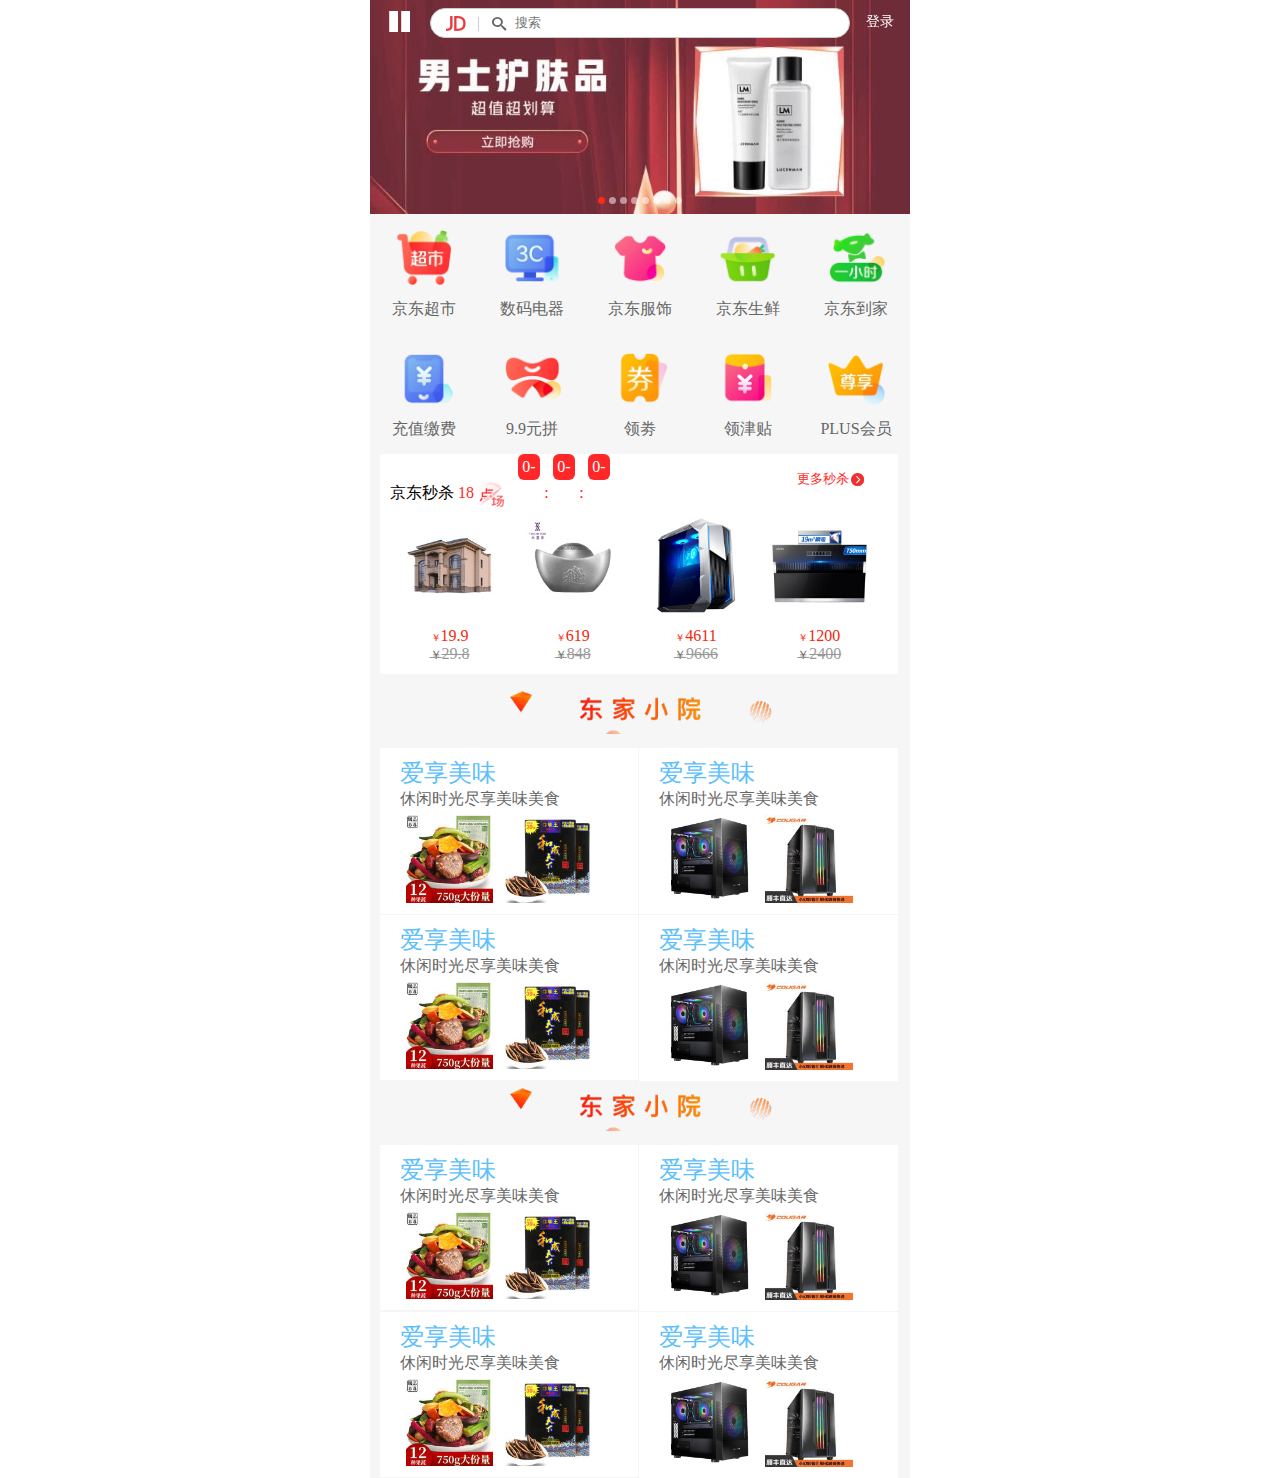
<file: index.html>
<!DOCTYPE html>
<html lang="en">

<head>
    <meta charset="UTF-8">
    <meta name="viewport" content="width=device-width,user-scalable=no,initial-scale=1.0">
    <title>Document</title>
    <link rel="stylesheet" href="css/base.css">
    <link rel="stylesheet" href="css/index.css">
    <script src="js/index.js"></script>
</head>

<body>
    <div class="jd_layout">
        <!-- 搜索块 -->
        <div class="jd_search">
            <a href="javascript:;" class="logo"></a>
            <form action="" class="jd_searchInput">
                <i></i><input type="text" placeholder="搜索">
            </form>
            <a href="javascript:;" class="logon">登录</a>
        </div>
        <!-- 轮播图 -->
        <div class="jd_banner clearfix">
            <ul class="jd_bannerImg clearfix">
                <li>
                    <a href="javascript:;"><img src="upload/banner02.dpg" alt=""></a>
                </li>
                <li>
                    <a href="javascript:;"><img src="upload/banner03.dpg" alt=""></a>
                </li>
                <li>
                    <a href="javascript:;"><img src="upload/banner04.dpg" alt=""></a>
                </li>
                <li>
                    <a href="javascript:;"><img src="upload/banner05.dpg" alt=""></a>
                </li>
                <li>
                    <a href="javascript:;"><img src="upload/banner06.dpg" alt=""></a>
                </li>
                <li>
                    <a href="javascript:;"><img src="upload/banner07.dpg" alt=""></a>
                </li>
                <li>
                    <a href="javascript:;"><img src="upload/banner08.dpg" alt=""></a>
                </li>
                <li>
                    <a href="javascript:;"><img src="upload/banner05.dpg" alt=""></a>
                </li>
            </ul>
            <ol class="jd_banner_icon">
            </ol>
        </div>
        <!-- 导航块 -->
        <div class="jd_nav clearfix">
            <ul>
                <li>
                    <a href="javascript:;"><img src="upload/nav01.png" alt=""><span>京东超市</span></a>
                </li>
                <li>
                    <a href="javascript:;"><img src="upload/nav02.png" alt=""><span>数码电器</span></a>
                </li>
                <li>
                    <a href="javascript:;"><img src="upload/nav03.png" alt=""><span>京东服饰</span></a>
                </li>
                <li>
                    <a href="javascript:;"><img src="upload/nav04.png" alt=""><span>京东生鲜</span></a>
                </li>
                <li>
                    <a href="javascript:;"><img src="upload/nav05.png" alt=""><span>京东到家</span></a>
                </li>
                <li>
                    <a href="javascript:;"><img src="upload/nav06.png" alt=""><span>充值缴费</span></a>
                </li>
                <li>
                    <a href="javascript:;"><img src="upload/nav07.png" alt=""><span>9.9元拼</span></a>
                </li>
                <li>
                    <a href="javascript:;"><img src="upload/nav08.png" alt=""><span>领劵</span></a>
                </li>
                <li>
                    <a href="javascript:;"><img src="upload/nav09.png" alt=""><span>领津贴</span></a>
                </li>
                <li>
                    <a href="javascript:;"><img src="upload/nav10.png" alt=""><span>PLUS会员</span></a>
                </li>
            </ul>
        </div>
        <!-- 产品块 -->
        <div class="jd_product clearfix">
            <!-- 京东秒杀快 -->
            <div class="jd_product_sk">
                <div class="jd_prodictTitle productBox">
                    <div class="jd_product_sk_l">
                        <a href="javascript:;">
                            <div>京东秒杀</div>
                            <div>18<img src="upload/jd_sk_time.png"></div>
                            <div>
                                <span class="countdown1">00</span>
                                <span>:</span>
                                <span class="countdown2">00</span>
                                <span>:</span>
                                <span class="countdown3">00</span>
                            </div>
                        </a>
                        <a href="javascript:;">更多秒杀</a>
                    </div>
                    <div class="jd_product_sk_f">
                        <ul>
                            <li>
                                <a href="javascript:;"><img src="upload/jd_sk_img01.png" alt=""></a>
                                <p><i>￥</i>19.9</p>
                                <p><del><i>￥</i>29.8</del></p>
                            </li>
                            <li>
                                <a href="javascript:;"><img src="upload/jd_sk_img02.png" alt=""></a>
                                <p><i>￥</i>619</p>
                                <p><del><i>￥</i>848</del></p>
                            </li>
                            <li>
                                <a href="javascript:;"><img src="upload/jd_sk_img03.png" alt=""></a>
                                <p><i>￥</i>4611</p>
                                <p><del><i>￥</i>9666</del></p>
                            </li>
                            <li>
                                <a href="javascript:;"><img src="upload/jd_sk_img04.png" alt=""></a>
                                <p><i>￥</i>1200</p>
                                <p><del><i>￥</i>2400</del></p>
                            </li>
                        </ul>
                    </div>
                </div>
                <div class="jd_prodictContent">
                </div>
            </div>
            <!-- 标题 -->
            <div class="jd_prodictTitle">
                <img src="upload/jd_xiaoyuan.jpg" alt="">
            </div>
            <!-- 内容 -->
            <div class="jd_prodictContent">
                <div class="productBox">
                    <div class="jd_prodictContent1 border_btm border_right">
                        <div class="jd_prodictContent1_top">
                            <span>爱享美味</span>
                            <p>休闲时光尽享美味美食</p>
                        </div>
                        <div class="jd_prodictContent1_btm">
                            <a href="javascript:;"><img src="upload/jd_xiaoyuan01.jpg" alt=""><img src="upload/jd_xiaoyuan02.jpg" alt=""></a>
                        </div>

                    </div>
                    <div class="jd_prodictContent1 border_btm">
                        <div class="jd_prodictContent1_top">
                            <span>爱享美味</span>
                            <p>休闲时光尽享美味美食</p>
                        </div>
                        <div class="jd_prodictContent1_btm">
                            <a href="javascript:;"><img src="upload/jd_xiaoyuan03.jpg" alt=""><img src="upload/jd_xiaoyuan04.jpg" alt=""></a>
                        </div>

                    </div>
                    <div class="jd_prodictContent1 border_right">
                        <div class="jd_prodictContent1_top">
                            <span>爱享美味</span>
                            <p>休闲时光尽享美味美食</p>
                        </div>
                        <div class="jd_prodictContent1_btm">
                            <a href="javascript:;"><img src="upload/jd_xiaoyuan01.jpg" alt=""><img src="upload/jd_xiaoyuan02.jpg" alt=""></a>
                        </div>

                    </div>
                    <div class="jd_prodictContent1">
                        <div class="jd_prodictContent1_top">
                            <span>爱享美味</span>
                            <p>休闲时光尽享美味美食</p>
                        </div>
                        <div class="jd_prodictContent1_btm">
                            <a href="javascript:;"><img src="upload/jd_xiaoyuan03.jpg" alt=""><img src="upload/jd_xiaoyuan04.jpg" alt=""></a>
                        </div>

                    </div>
                </div>



            </div>
            <div class="jd_prodictTitle">
                <img src="upload/jd_xiaoyuan.jpg" alt="">
            </div>
            <!-- 内容 -->
            <div class="jd_prodictContent">
                <div class="productBox">
                    <div class="jd_prodictContent1 border_btm border_right">
                        <div class="jd_prodictContent1_top">
                            <span>爱享美味</span>
                            <p>休闲时光尽享美味美食</p>
                        </div>
                        <div class="jd_prodictContent1_btm">
                            <a href="javascript:;"><img src="upload/jd_xiaoyuan01.jpg" alt=""><img src="upload/jd_xiaoyuan02.jpg" alt=""></a>
                        </div>

                    </div>
                    <div class="jd_prodictContent1 border_btm">
                        <div class="jd_prodictContent1_top">
                            <span>爱享美味</span>
                            <p>休闲时光尽享美味美食</p>
                        </div>
                        <div class="jd_prodictContent1_btm">
                            <a href="javascript:;"><img src="upload/jd_xiaoyuan03.jpg" alt=""><img src="upload/jd_xiaoyuan04.jpg" alt=""></a>
                        </div>

                    </div>
                    <div class="jd_prodictContent1 border_right">
                        <div class="jd_prodictContent1_top">
                            <span>爱享美味</span>
                            <p>休闲时光尽享美味美食</p>
                        </div>
                        <div class="jd_prodictContent1_btm">
                            <a href="javascript:;"><img src="upload/jd_xiaoyuan01.jpg" alt=""><img src="upload/jd_xiaoyuan02.jpg" alt=""></a>
                        </div>

                    </div>
                    <div class="jd_prodictContent1">
                        <div class="jd_prodictContent1_top">
                            <span>爱享美味</span>
                            <p>休闲时光尽享美味美食</p>
                        </div>
                        <div class="jd_prodictContent1_btm">
                            <a href="javascript:;"><img src="upload/jd_xiaoyuan03.jpg" alt=""><img src="upload/jd_xiaoyuan04.jpg" alt=""></a>
                        </div>
                    </div>
                </div>
            </div>
        </div>
    </div>
</body>

</html>
</file>
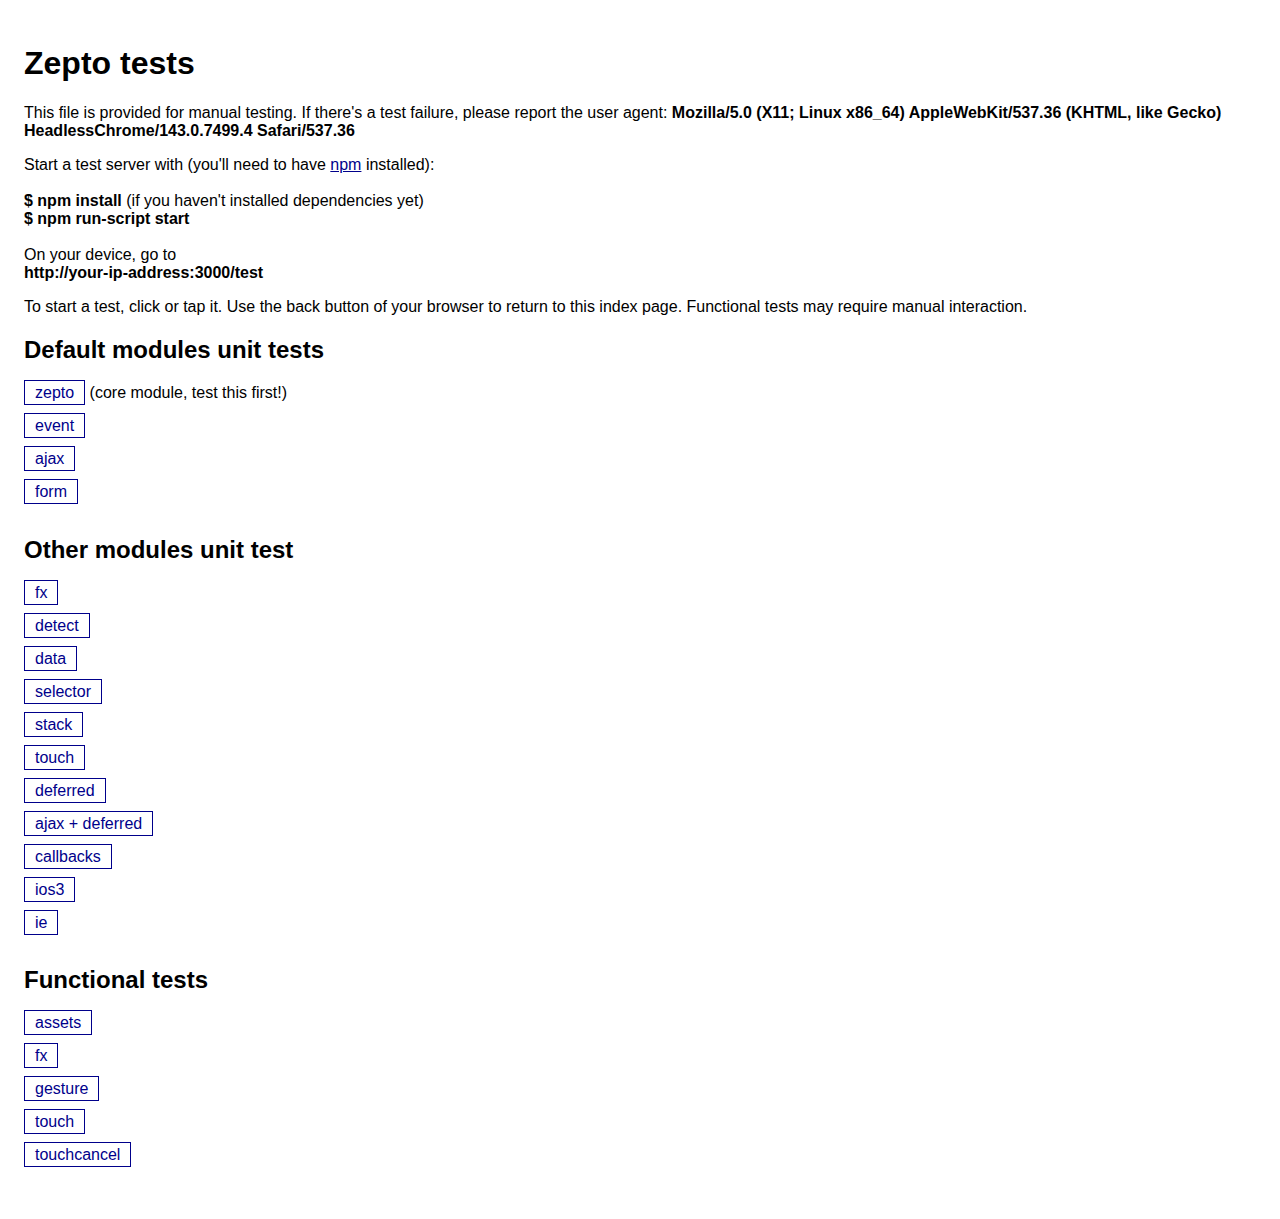
<file: zepto-master/test/index.html>
<!DOCTYPE html>
<html>
<head>
  <meta charset="utf-8">
  <meta name="viewport" content="initial-scale=1.0, maximum-scale=1.0, user-scalable=0">
  <link rel="stylesheet" href="test.css">
  <title>Zepto tests</title>
</head>
<body>
  <h1>Zepto tests</h1>
  <p>
    This file is provided for manual testing. If there's a test failure,
    please report the user agent:
    <b><script>document.write(navigator.userAgent)</script></b>
  </p>
  <p>
    Start a test server with (you'll need to have <a href="https://npmjs.org">npm</a> installed):<br>
    <br>
    <b>$ npm install</b> (if you haven't installed dependencies yet)<br>
    <b>$ npm run-script start</b>
    <br><br>
    On your device, go to<br>
    <b>http://your-ip-address:3000/test</b>
  </p>
  <p>
    To start a test, click or tap it. Use the back button of
    your browser to return to this index page.
    Functional tests may require manual interaction.
  </p>

  <h2>Default modules unit tests</h2>
  <ul>
    <li><a href="zepto.html">zepto</a> (core module, test this first!)</li>
    <li><a href="event.html">event</a></li>
    <li><a href="ajax.html">ajax</a></li>
    <li><a href="form.html">form</a></li>
  </ul>

  <h2>Other modules unit test</h2>
  <ul>
    <li><a href="fx.html">fx</a></li>
    <li><a href="detect.html">detect</a></li>
    <li><a href="data.html">data</a></li>
    <li><a href="selector.html">selector</a></li>
    <li><a href="stack.html">stack</a></li>
    <li><a href="touch.html">touch</a></li>
    <li><a href="deferred.html">deferred</a></li>
    <li><a href="ajax_deferred.html">ajax + deferred</a></li>
    <li><a href="callbacks.html">callbacks</a></li>
    <li><a href="ios3.html">ios3</a></li>
    <li><a href="ie.html">ie</a></li>
  </ul>

  <h2>Functional tests</h2>
  <ul>
    <li><a href="functional/assets.html">assets</a></li>
    <li><a href="functional/fx.html">fx</a></li>
    <li><a href="functional/gesture.html">gesture</a></li>
    <li><a href="functional/touch.html">touch</a></li>
    <li><a href="functional/touchcancel.html">touchcancel</a></li>
  </ul>

  <script>
    // avoid caching
    (function(){
      [].slice.apply(document.getElementsByTagName('a')).forEach(function(link){
        link.href += '?' + (+new Date)
      })
    })()
  </script>
</body>
</file>
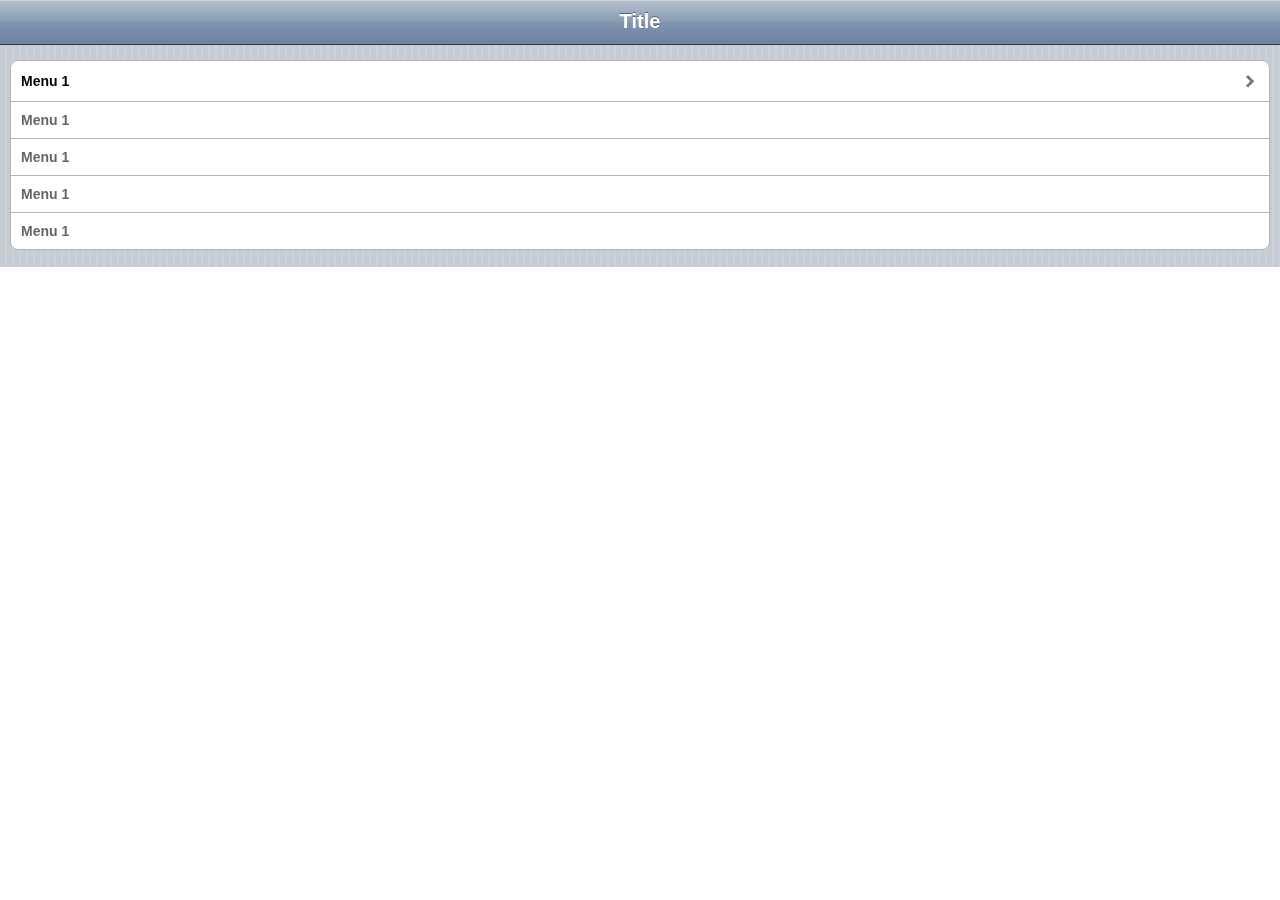
<file: zepto-master/examples/iphone/index.html>
<!DOCTYPE html>
<html>
    <head>
      <title>iPhone.Zepto</title>
      <link href="iphone.css" media="screen" rel="stylesheet" type="text/css" />
      <meta name="viewport" content="width=device-width, initial-scale=1.0, maximum-scale=1.0, user-scalable=0"/>
      <meta name="apple-mobile-web-app-capable" content="yes" />
      <meta name="format-detection" content="telephone=no" />
    </head>
    <body>
      <section id="menu">
        <div class="toolbar">
          <h1>Title</h1>
        </div>
        <ul class="menu">
          <li class="arrow"><a href="#menu_1">Menu 1</a></li>
          <li>Menu 1</li>
          <li>Menu 1</li>
          <li>Menu 1</li>
          <li>Menu 1</li>
        </ul>
      </section>
      <section id="menu_1">
        <div class="toolbar">
          <h1>Menu 1</h1>
        </div>
        <ul class="menu">
          <li>SubMenu 1</li>
          <li>SubMenu 2</li>
        </ul>
      </section>
      <script src="../../src/zepto.js"></script>
      <script src="../../src/event.js"></script>
      <script src="../../src/touch.js"></script>
      <script>
        $(document).ready(function(){
          var activate = ('createTouch' in document) ? 'touchstart' : 'click'

          $("body > section").first().addClass("current")

          $("a.back").live(activate, function(event) {
            var current = $(this).attr("href")
            $(".current").removeClass("current").addClass("reverse")
            $(current).addClass("current")
          })

          $(".menu a[href]").live(activate, function(event) {
            var link = $(this), section = link.closest('section'),
              prev_element = "#"+(section.removeClass("current").addClass("reverse").attr("id"))
            $(link.attr("href")).addClass("current")
            $(".current .back").remove()
            $(".current .toolbar").prepend("<a href=\""+prev_element+"\" class=\"back\">Back</a>")
          })
        })
      </script>
    </body>
</html>
</file>
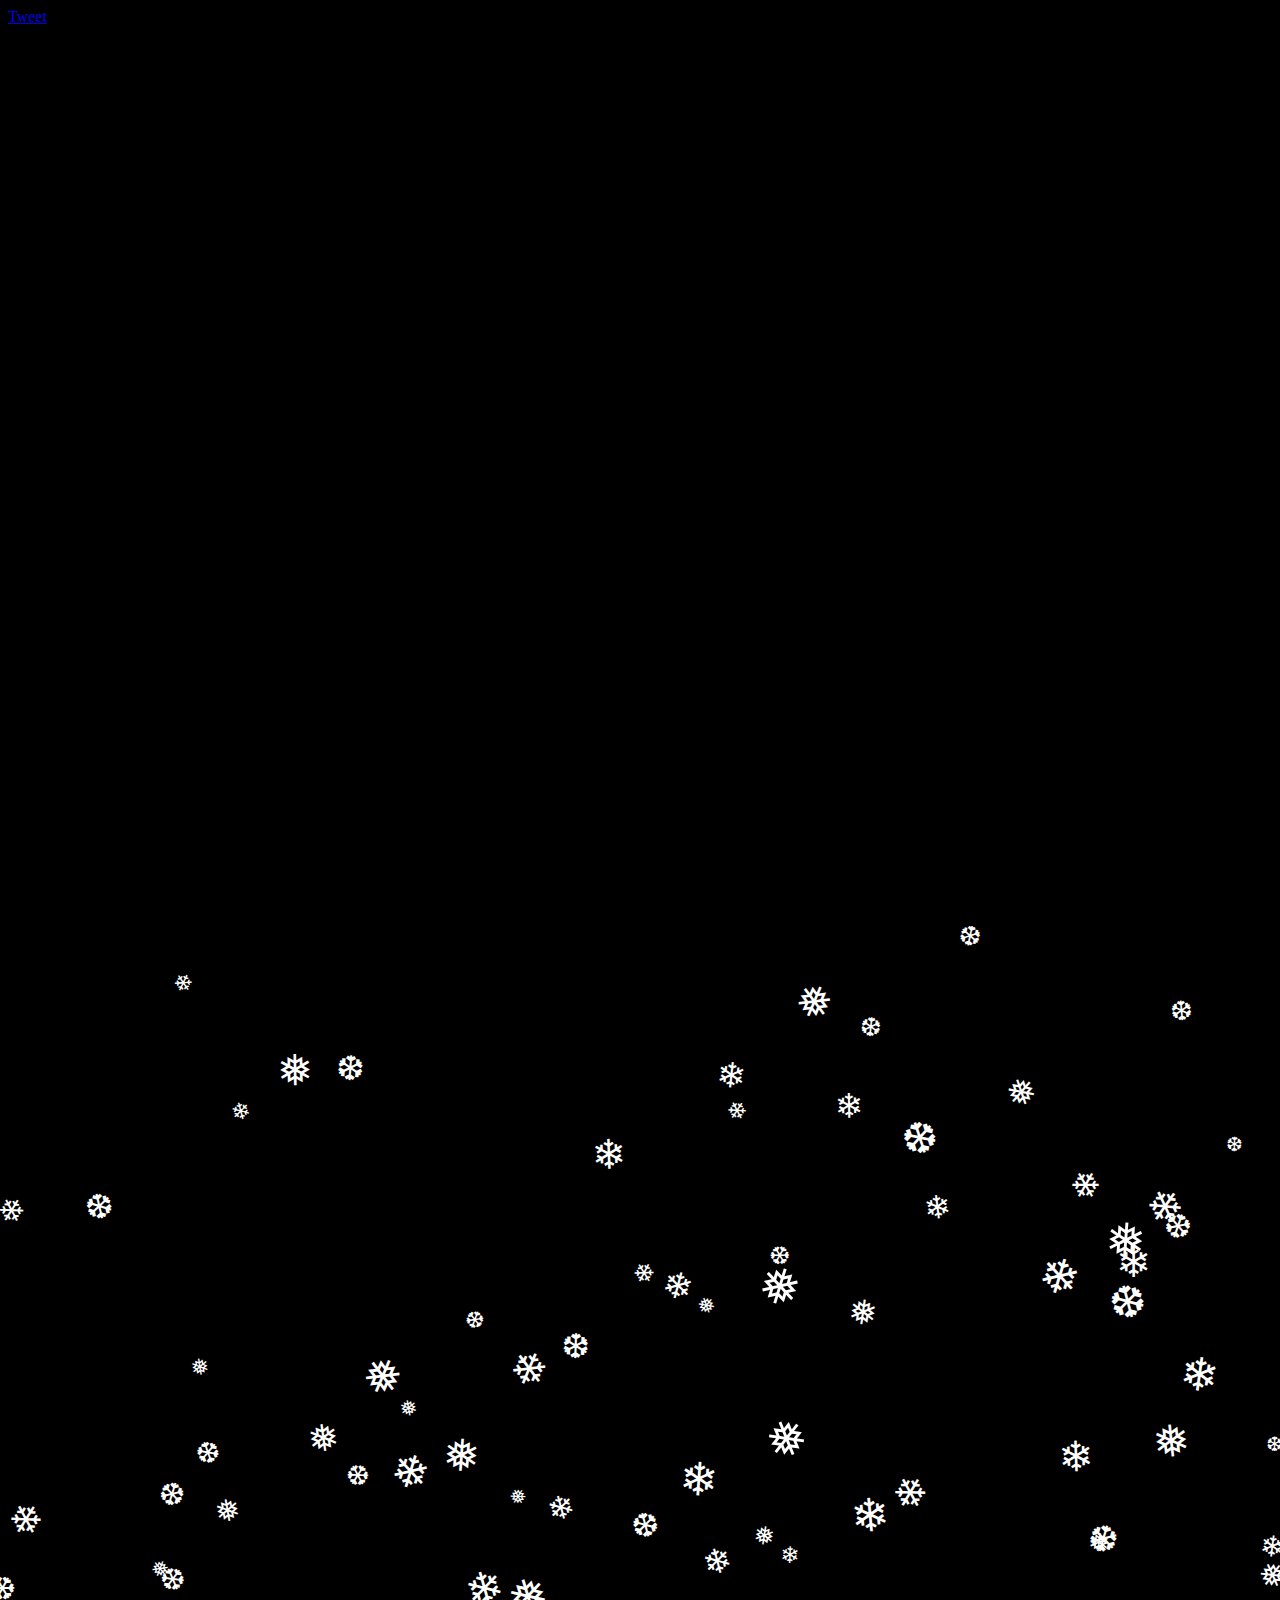
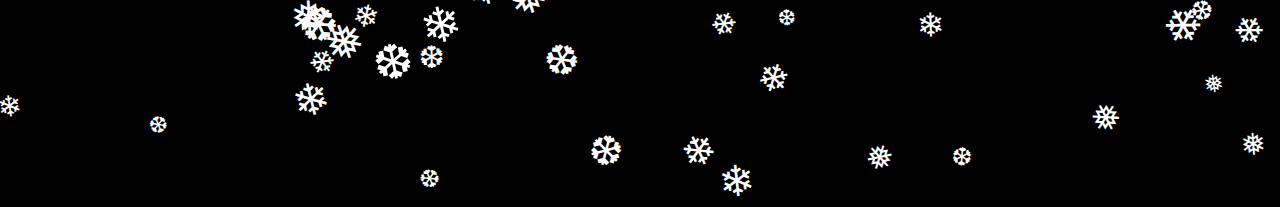
<file: zepto-master/examples/snow/index.html>
<!DOCTYPE html>
<html>
  <head>
    <title>Let it snow with Zepto.js</title>
    <meta name="name" content="content">
    <meta content="text/html; charset=utf-8" http-equiv="Content-Type">
    <style>
      body { background: #000; color: #fff; overflow: hidden }
      div { position: absolute; }
    </style>
  </head>
  <body>

  <script src="../../src/zepto.js"></script>
  <script src="../../src/event.js"></script>
  <script src="../../src/fx.js"></script>

  <a href="https://twitter.com/share" class="twitter-share-button" data-url="http://zeptojs.com/let-it-snow" data-text="Let it snow with Zepto.js" data-via="zeptojs" data-lang="en">Tweet</a>
  <script>!function(d,s,id){var js,fjs=d.getElementsByTagName(s)[0];if(!d.getElementById(id)){js=d.createElement(s);js.id=id;js.src="//platform.twitter.com/widgets.js";fjs.parentNode.insertBefore(js,fjs);}}(document,"script","twitter-wjs")</script>

  <script>
    $(document).ready(function(){
      var i = 100, glyphs = '❄❅❆'.split('')

      function rand(max){ return Math.floor(Math.random()*max) }

      function addFlake(){
        var el = $('<div><div>' + glyphs[rand(glyphs.length)] + '</div></div>')
        $('body').append(el)
        el.css({ left: rand(100)+'%', top: -100-rand(500), fontSize: 20+rand(30) })
        el.anim(
          { translateY: 1500+rand(500)+'px', translateX: 50-rand(100)+'px', rotate: (2e3-rand(4e3))+'deg' },
          6+rand(10),
          'linear',
          function(){
            addFlake()
            el.remove() // garbage collect
          }
        )
      }

      while(i--) addFlake()

      // enable for extra fun
      //window.ondeviceorientation = function(event){
      //  ('alpha' in event) && $('body').css({ '-webkit-transform': 'rotate('+event.alpha+'deg)'})
      //}
    })
  </script>
  </body>
</html>
</file>
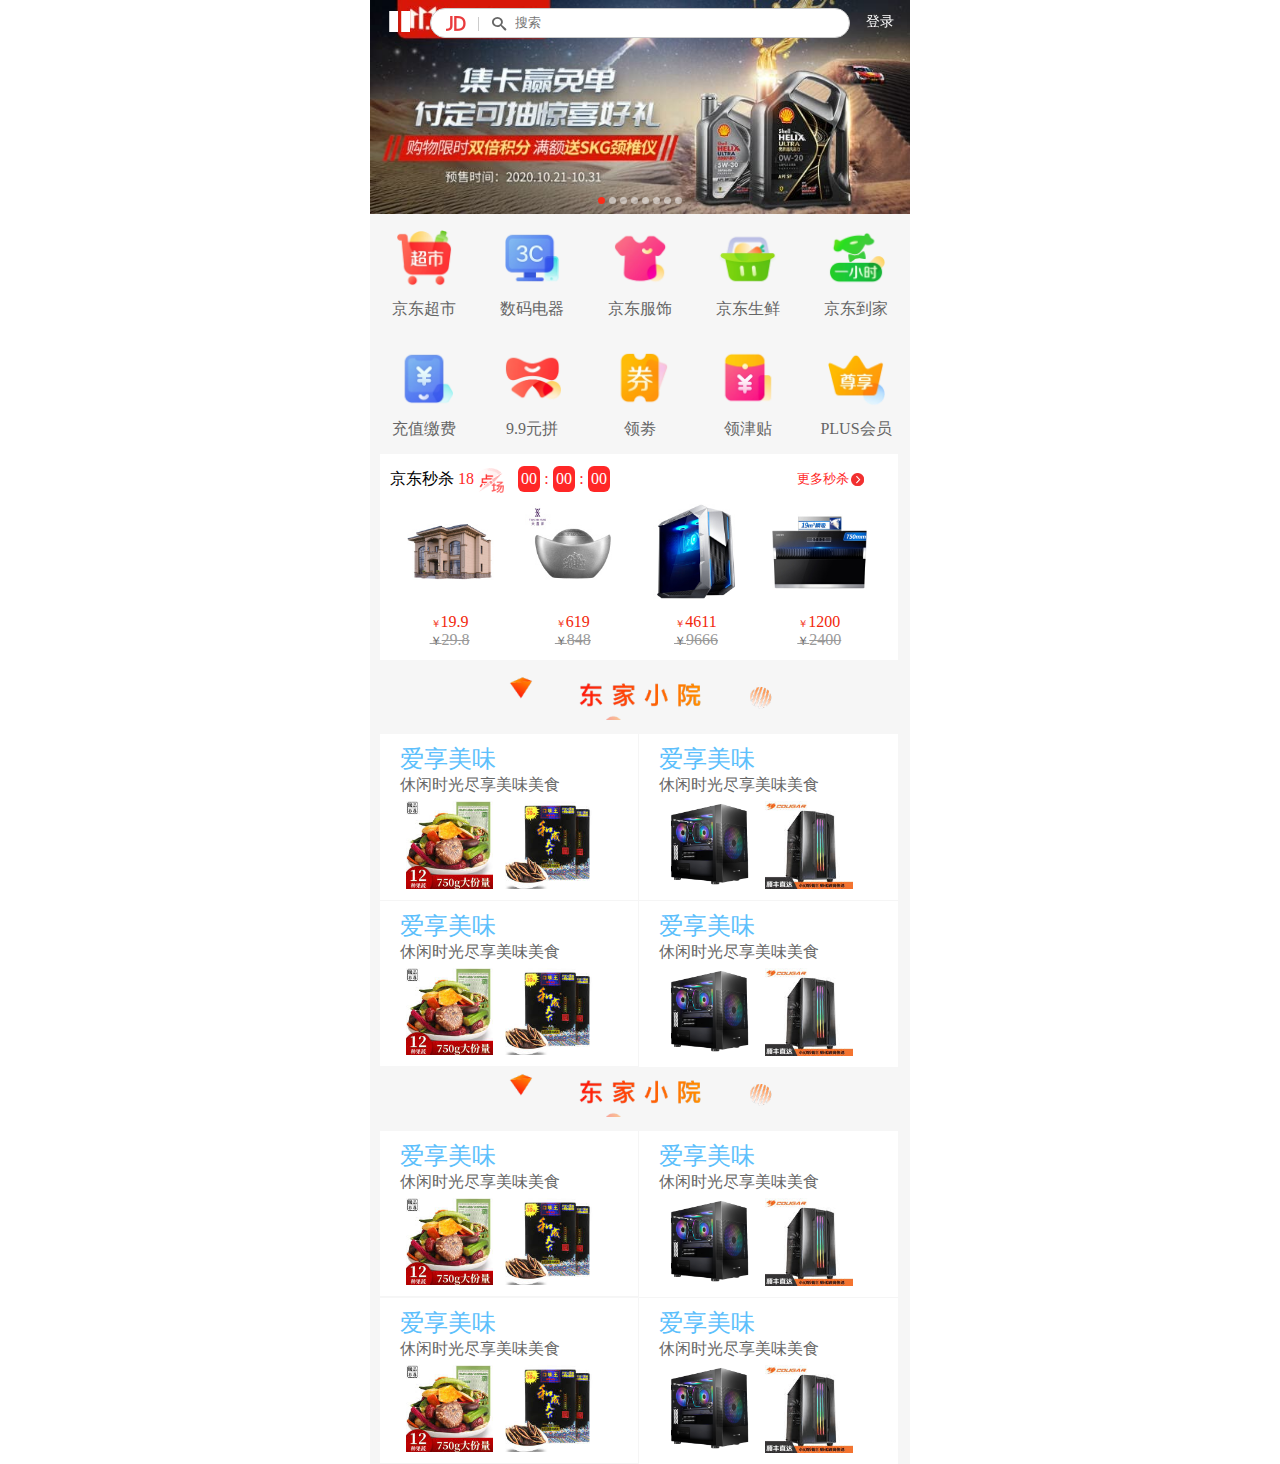
<file: index-zepto.html>
<!DOCTYPE html>
<html lang="en">

<head>
    <meta charset="UTF-8">
    <meta name="viewport" content="width=device-width,user-scalable=no,initial-scale=1.0">
    <title>Document</title>
    <link rel="stylesheet" href="css/base.css">
    <link rel="stylesheet" href="css/index.css">
    <script src="js/zepto.min.js"></script>
    <script src="zepto-master/src/fx.js"></script>
    <script src="zepto-master/src/touch.js"></script>
    <script src="js/index-zepto.js"></script>
</head>

<body>
    <div class="jd_layout">
        <!-- 搜索块 -->
        <div class="jd_search">
            <a href="javascript:;" class="logo"></a>
            <form action="" class="jd_searchInput">
                <i></i><input type="text" placeholder="搜索">
            </form>
            <a href="javascript:;" class="logon">登录</a>
        </div>
        <!-- 轮播图 -->
        <div class="jd_banner clearfix">
            <ul class="jd_bannerImg clearfix">
                <li>
                    <a href="javascript:;"><img src="upload/banner02.dpg" alt=""></a>
                </li>
                <li>
                    <a href="javascript:;"><img src="upload/banner03.dpg" alt=""></a>
                </li>
                <li>
                    <a href="javascript:;"><img src="upload/banner04.dpg" alt=""></a>
                </li>
                <li>
                    <a href="javascript:;"><img src="upload/banner05.dpg" alt=""></a>
                </li>
                <li>
                    <a href="javascript:;"><img src="upload/banner06.dpg" alt=""></a>
                </li>
                <li>
                    <a href="javascript:;"><img src="upload/banner07.dpg" alt=""></a>
                </li>
                <li>
                    <a href="javascript:;"><img src="upload/banner08.dpg" alt=""></a>
                </li>
                <li>
                    <a href="javascript:;"><img src="upload/banner05.dpg" alt=""></a>
                </li>
            </ul>
            <ol class="jd_banner_icon">
                <li class="current"></li>
                <li></li>
                <li></li>
                <li></li>
                <li></li>
                <li></li>
                <li></li>
                <li></li>
            </ol>
        </div>
        <!-- 导航块 -->
        <div class="jd_nav clearfix">
            <ul>
                <li>
                    <a href="javascript:;"><img src="upload/nav01.png" alt=""><span>京东超市</span></a>
                </li>
                <li>
                    <a href="javascript:;"><img src="upload/nav02.png" alt=""><span>数码电器</span></a>
                </li>
                <li>
                    <a href="javascript:;"><img src="upload/nav03.png" alt=""><span>京东服饰</span></a>
                </li>
                <li>
                    <a href="javascript:;"><img src="upload/nav04.png" alt=""><span>京东生鲜</span></a>
                </li>
                <li>
                    <a href="javascript:;"><img src="upload/nav05.png" alt=""><span>京东到家</span></a>
                </li>
                <li>
                    <a href="javascript:;"><img src="upload/nav06.png" alt=""><span>充值缴费</span></a>
                </li>
                <li>
                    <a href="javascript:;"><img src="upload/nav07.png" alt=""><span>9.9元拼</span></a>
                </li>
                <li>
                    <a href="javascript:;"><img src="upload/nav08.png" alt=""><span>领劵</span></a>
                </li>
                <li>
                    <a href="javascript:;"><img src="upload/nav09.png" alt=""><span>领津贴</span></a>
                </li>
                <li>
                    <a href="javascript:;"><img src="upload/nav10.png" alt=""><span>PLUS会员</span></a>
                </li>
            </ul>
        </div>
        <!-- 产品块 -->
        <div class="jd_product clearfix">
            <!-- 京东秒杀快 -->
            <div class="jd_product_sk">
                <div class="jd_prodictTitle productBox">
                    <div class="jd_product_sk_l">
                        <a href="javascript:;">
                            <div>京东秒杀</div>
                            <div>18<img src="upload/jd_sk_time.png"></div>
                            <div>
                                <span class="countdown1">00</span>
                                <span>:</span>
                                <span class="countdown2">00</span>
                                <span>:</span>
                                <span class="countdown3">00</span>
                            </div>
                        </a>
                        <a href="javascript:;">更多秒杀</a>
                    </div>
                    <div class="jd_product_sk_f">
                        <ul>
                            <li>
                                <a href="javascript:;"><img src="upload/jd_sk_img01.png" alt=""></a>
                                <p><i>￥</i>19.9</p>
                                <p><del><i>￥</i>29.8</del></p>
                            </li>
                            <li>
                                <a href="javascript:;"><img src="upload/jd_sk_img02.png" alt=""></a>
                                <p><i>￥</i>619</p>
                                <p><del><i>￥</i>848</del></p>
                            </li>
                            <li>
                                <a href="javascript:;"><img src="upload/jd_sk_img03.png" alt=""></a>
                                <p><i>￥</i>4611</p>
                                <p><del><i>￥</i>9666</del></p>
                            </li>
                            <li>
                                <a href="javascript:;"><img src="upload/jd_sk_img04.png" alt=""></a>
                                <p><i>￥</i>1200</p>
                                <p><del><i>￥</i>2400</del></p>
                            </li>
                        </ul>
                    </div>
                </div>
                <div class="jd_prodictContent">
                </div>
            </div>
            <!-- 标题 -->
            <div class="jd_prodictTitle">
                <img src="upload/jd_xiaoyuan.jpg" alt="">
            </div>
            <!-- 内容 -->
            <div class="jd_prodictContent">
                <div class="productBox">
                    <div class="jd_prodictContent1 border_btm border_right">
                        <div class="jd_prodictContent1_top">
                            <span>爱享美味</span>
                            <p>休闲时光尽享美味美食</p>
                        </div>
                        <div class="jd_prodictContent1_btm">
                            <a href="javascript:;"><img src="upload/jd_xiaoyuan01.jpg" alt=""><img src="upload/jd_xiaoyuan02.jpg" alt=""></a>
                        </div>

                    </div>
                    <div class="jd_prodictContent1 border_btm">
                        <div class="jd_prodictContent1_top">
                            <span>爱享美味</span>
                            <p>休闲时光尽享美味美食</p>
                        </div>
                        <div class="jd_prodictContent1_btm">
                            <a href="javascript:;"><img src="upload/jd_xiaoyuan03.jpg" alt=""><img src="upload/jd_xiaoyuan04.jpg" alt=""></a>
                        </div>

                    </div>
                    <div class="jd_prodictContent1 border_right">
                        <div class="jd_prodictContent1_top">
                            <span>爱享美味</span>
                            <p>休闲时光尽享美味美食</p>
                        </div>
                        <div class="jd_prodictContent1_btm">
                            <a href="javascript:;"><img src="upload/jd_xiaoyuan01.jpg" alt=""><img src="upload/jd_xiaoyuan02.jpg" alt=""></a>
                        </div>

                    </div>
                    <div class="jd_prodictContent1">
                        <div class="jd_prodictContent1_top">
                            <span>爱享美味</span>
                            <p>休闲时光尽享美味美食</p>
                        </div>
                        <div class="jd_prodictContent1_btm">
                            <a href="javascript:;"><img src="upload/jd_xiaoyuan03.jpg" alt=""><img src="upload/jd_xiaoyuan04.jpg" alt=""></a>
                        </div>

                    </div>
                </div>



            </div>
            <div class="jd_prodictTitle">
                <img src="upload/jd_xiaoyuan.jpg" alt="">
            </div>
            <!-- 内容 -->
            <div class="jd_prodictContent">
                <div class="productBox">
                    <div class="jd_prodictContent1 border_btm border_right">
                        <div class="jd_prodictContent1_top">
                            <span>爱享美味</span>
                            <p>休闲时光尽享美味美食</p>
                        </div>
                        <div class="jd_prodictContent1_btm">
                            <a href="javascript:;"><img src="upload/jd_xiaoyuan01.jpg" alt=""><img src="upload/jd_xiaoyuan02.jpg" alt=""></a>
                        </div>

                    </div>
                    <div class="jd_prodictContent1 border_btm">
                        <div class="jd_prodictContent1_top">
                            <span>爱享美味</span>
                            <p>休闲时光尽享美味美食</p>
                        </div>
                        <div class="jd_prodictContent1_btm">
                            <a href="javascript:;"><img src="upload/jd_xiaoyuan03.jpg" alt=""><img src="upload/jd_xiaoyuan04.jpg" alt=""></a>
                        </div>

                    </div>
                    <div class="jd_prodictContent1 border_right">
                        <div class="jd_prodictContent1_top">
                            <span>爱享美味</span>
                            <p>休闲时光尽享美味美食</p>
                        </div>
                        <div class="jd_prodictContent1_btm">
                            <a href="javascript:;"><img src="upload/jd_xiaoyuan01.jpg" alt=""><img src="upload/jd_xiaoyuan02.jpg" alt=""></a>
                        </div>

                    </div>
                    <div class="jd_prodictContent1">
                        <div class="jd_prodictContent1_top">
                            <span>爱享美味</span>
                            <p>休闲时光尽享美味美食</p>
                        </div>
                        <div class="jd_prodictContent1_btm">
                            <a href="javascript:;"><img src="upload/jd_xiaoyuan03.jpg" alt=""><img src="upload/jd_xiaoyuan04.jpg" alt=""></a>
                        </div>
                    </div>
                </div>
            </div>
        </div>
    </div>
</body>

</html>
</file>
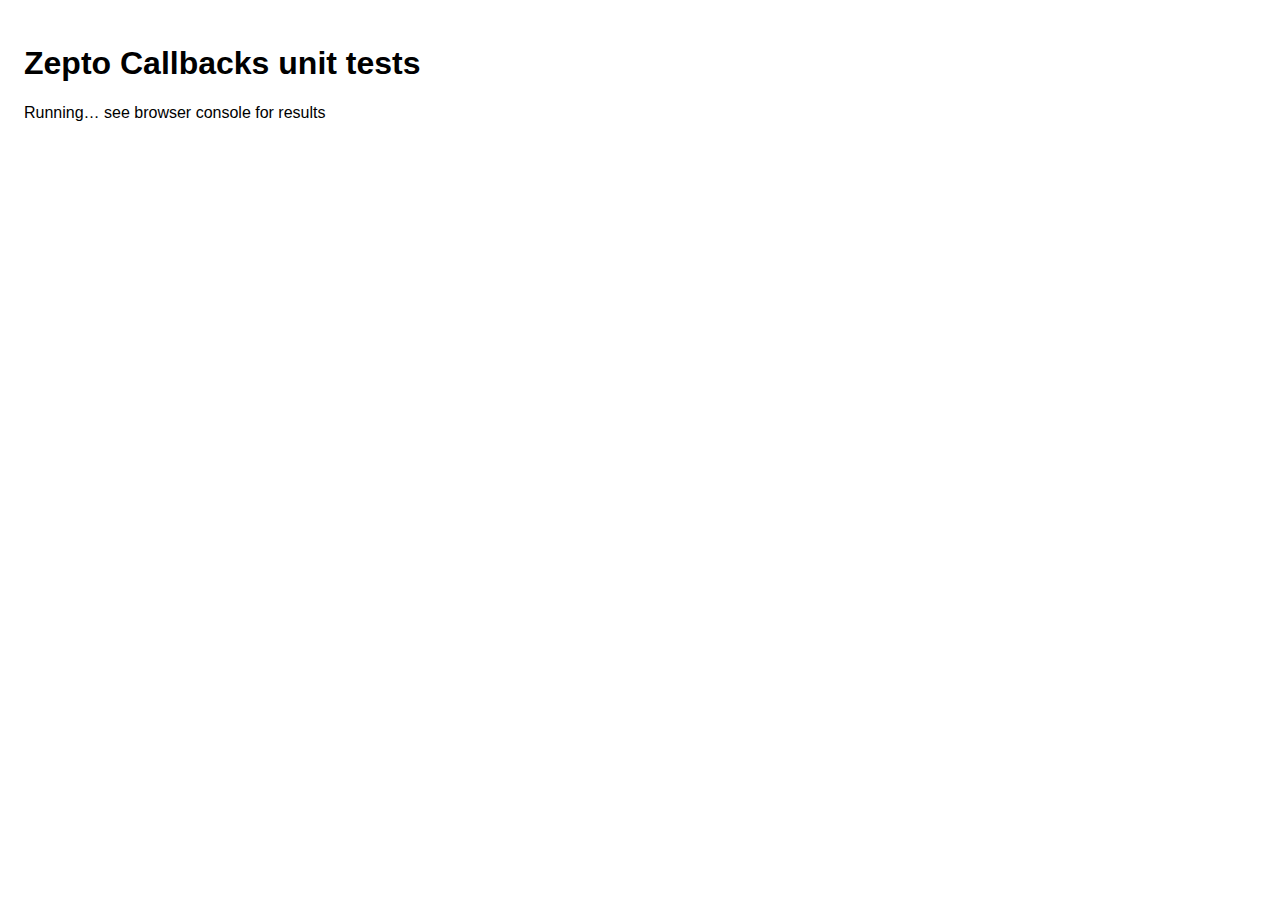
<file: zepto-master/test/callbacks.html>
<!DOCTYPE html>
<html>
<head>
  <meta charset="utf-8">
  <meta name="viewport" content="initial-scale=1.0, maximum-scale=1.0, user-scalable=0">
  <link rel="stylesheet" href="test.css">
  <title>Zepto Callbacks unit tests</title>
  <script src="../vendor/evidence.js"></script>
  <script src="evidence_runner.js"></script>
  <script>
    // avoid caching
    (function(){
      function load(scripts){
        scripts.split(' ').forEach(function(script){
          document.write('<script src="../src/'+script+'.js?'+(+new Date)+'"></scr'+'ipt>')
        })
      }

      load('zepto callbacks')
    })()
  </script>
</head>
<body>
  <h1>Zepto Callbacks unit tests</h1>
  <p id="results">
    Running… see browser console for results
  </p>

  <script>
  (function(){
    var output = "", cb
    function a() { output += "A" }
    function b() { output += "B" }
    function c() { output += "C" }
    function str(str) { output += str }

    Evidence('ZeptoCallbacksTest', {

      testOptionsAreCopied: function(t) {
        var options = {"unique": true},
            cb = $.Callbacks(options),
            count = 0,
            fn = function() {
              t.assertTrue(!(count++), "called once")
            }
        options["unique"] = false
        cb.add(fn, fn)
        cb.fire()
      },

      testFireWithOptionsAreCopied: function(t) {
        var cb = $.Callbacks({memory:1}),
            args = ["hello"]

        cb.fireWith(null, args)
        args[0] = "world"

        cb.add(function(hello) {
          t.assertEqual("hello", hello, "arguments are copied internally")
        })
      },

      testRemoveDeletesAllInstances: function(t) {
        var cb = $.Callbacks()
        function fn() {
          t.fail("function wasn't removed")
        }
        cb.add( fn, fn, function() {
          t.assertTrue(true, "end of test")
        }).remove(fn).fire()
      },

      testCallbacksHas: function(t) {
        var cb = $.Callbacks()
        cb.add(a, b, c)
        t.assertTrue(cb.has(), "No arguments to .has() returns whether callback function(s) are attached or not")
        t.assertTrue(cb.has(a), "Check if a specific callback function is in the Callbacks list" )

        cb.remove(b)
        t.assertFalse(cb.has(b), "Remove a specific callback function and make sure its no longer there" )
        t.assertTrue(cb.has(a), "Remove a specific callback function and make sure other callback function is still there" )

        cb.empty()
        t.assertFalse(cb.has(), "Empty list and make sure there are no callback function(s)" )
        t.assertFalse(cb.has(a), "Check for a specific function in an empty() list" )

        cb.add(a, b, function(){
          t.assertTrue(cb.has(), "Check if list has callback function(s) from within a callback function" )
          t.assertTrue(cb.has(a), "Check if list has a specific callback from within a callback function" )
        }).fire()

        t.assertTrue(cb.has(), "Callbacks list has callback function(s) after firing" )

        cb.disable()
        t.assertFalse(cb.has(), "disabled() list has no callback functions (returns false)" )
        t.assertFalse(cb.has(a), "Check for a specific function in a disabled() list" )

        cb = $.Callbacks({unique:1})
        cb.add(a)
        cb.add(a)
        t.assertTrue(cb.has(), "Check if unique list has callback function(s) attached" )
        cb.lock()
        t.assertFalse(cb.has(), "locked() list is empty and returns false" )
      },

      testAddStringNoCrash: function(t) {
        $.Callbacks().add("hello world")
        t.assertTrue(true, "no crash adding string" )
      },

      testUniqueAddIdenticalFn: function(t) {
        output = "X"
        $.Callbacks({unique:1}).add(a, function() { output += "A" }).fire()
        t.assertEqual("XAA", output, "Unique can add different, identical definitions of same function")
      },

      testUniqueAddSameFn: function(t) {
        output = "X"
        $.Callbacks({unique:1}).add(a, a).fire()
        t.assertEqual("XA", output, "Unique can not add multiple functions with the same reference")
      },

      testUniqueAddSameFnMultiRef: function(t) {
        var x = a
        output = "X"
        $.Callbacks({unique:1}).add(a, x).fire()
        t.assertEqual("XA", output, "Unique can not add multiple references to the same function")
      }

    })

    var configs = {
      'Undefined': undefined,
      'Null': null,
      'Once': {once:1},
      'Memory': {memory:1},
      'Unique': {unique:1},
      'StopOnFalse': {stopOnFalse:1},
      'OnceMemory': {once:1, memory:1},
      'OnceUnique': {once:1, unique:1},
      'OnceStopOnFalse': {once:1, stopOnFalse:1},
      'MemoryUnique': {memory:1, unique:1},
      'MemoryStopOnFalse': {memory:1, stopOnFalse:1},
      'UniqueStopOnFalse': {unique:1, stopOnFalse:1}
    }
    var ordering = {
      "Undefined":         "XABC   X     XABCABCC  X  XBB X   XABA  X   XX",
      "Null":              "XABC   X     XABCABCC  X  XBB X   XABA  X   XX",
      "Once":              "XABC   X     X         X  X   X   XABA  X   XX",
      "Memory":            "XABC   XABC  XABCABCCC XA XBB XB  XABA  XC  XX",
      "Unique":            "XABC   X     XABCA     X  XB  X   XAB   X   X",
      "StopOnFalse":       "XABC   X     XABCABCC  X  XBB X   XA    X   XX",
      "OnceMemory":        "XABC   XABC  X         XA X   XA  XABA  XC  XX",
      "OnceUnique":        "XABC   X     X         X  X   X   XAB   X   X",
      "OnceStopOnFalse":   "XABC   X     X         X  X   X   XA    X   XX",
      "MemoryUnique":      "XABC   XA    XABCA     X  XB  X   XAB   XC  X",
      "MemoryStopOnFalse": "XABC   XABC  XABCABCCC XA XBB XB  XA    X   XX",
      "UniqueStopOnFalse": "XABC   X     XABCA     X  XB  X   XA    X   X"
    }

    $.each(configs, function(name, config) {
      var results = ordering[name].split(/\s+/)

      Evidence("ZeptoCallbacksTest#" + name, {

        testBindAndFire: function(t) {
          output = "X", cb = $.Callbacks(config).add(str).fire("A")
          t.assertEqual("XA", output, "Basic binding and firing")
          t.assertTrue(cb.fired(), ".fired() detects firing")
          output = "X"
          cb.disable().add(str)
          t.assertEqual( "X", output, "Adding a callback after disabling" )
          cb.fire("A")
          t.assertEqual( "X", output, "Firing after disabling" )
        },

        testNoEmptyWhileFiring: function(t) {
          var cb = $.Callbacks(config)
          cb.add(cb.empty, function() { t.fail("not emptied") }).fire()
        },

        testNoDisablingWhileFiring: function(t) {
          var cb = $.Callbacks(config)
          cb.add(cb.disable, function() { t.fail("not disabled") }).fire()
        },

        testBindFireWithContextAndArgs: function(t) {
          output = "X"
          $.Callbacks(config).add(function() {
            t.assertEqual(window, this, "Basic binding and firing (context)" )
            output += Array.prototype.join.call(arguments, "")
          }).fireWith(window, [ "A", "B" ])
          t.assertEqual( "XAB", output, "Basic binding and firing (arguments)" )
        },

        testFireWithNoArgs: function(t) {
          $.Callbacks(config).add(function() {
            t.assertEqual(window, this, "fireWith with no arguments (context is window)")
            t.assertEqual(0, arguments.length, "fireWith with no arguments (no arguments)")
          }).fireWith()
        },

        testBindRemoveFire: function(t) {
          output = "X"
          $.Callbacks(config).add(a, b, c).remove(b, c).fire()
          t.assertEqual("XA", output)
        },

        testEmpty: function(t) {
          output = "X"
          $.Callbacks(config).add(a, b, c).empty().fire()
          t.assertEqual( "X", output, "Empty" )
        },

        testLocking: function(t) {
          output = "X"
          $.Callbacks(config).add(str).lock().add(str).fire("A").add(str)
          t.assertEqual("X", output, "Lock early")
        },

        testOrdering: function(t) {
          output = "X", cb = $.Callbacks(config)
          cb.add(function() {
            cb.add(c)
            a()
          }, b).fire()
          t.assertEqual( results.shift(), output, "Proper ordering" )

          output = "X"
          cb.add(function() {
            cb.add(c)
            a()
          }, b)
          t.assertEqual(results.shift(), output, "Add after fire")
          output = "X"
          cb.fire()
          t.assertEqual(results.shift(), output, "Fire again")

          output = "X", cb = $.Callbacks(config)
          cb.add(str).fire("A")
          t.assertEqual("XA", output, "Multiple fire (first fire)")
          output = "X"
          cb.add(str)
          t.assertEqual(results.shift(), output, "Multiple fire (first new callback)")
          output = "X"
          cb.fire("B")
          t.assertEqual(results.shift(), output, "Multiple fire (second fire)")
          output = "X"
          cb.add(str)
          t.assertEqual(results.shift(), output, "Multiple fire (second new callback)")

          output = "X", cb = $.Callbacks(config).add(a, function() { return false }, b).add(a).fire()
          t.assertEqual(results.shift(), output, "Callback returning false")

          output = "X"
          cb.add(c)
          t.assertEqual(results.shift(), output, "Adding a callback after one returned false")

          output = ""
          function handler() { output += "X" }
          handler.method = function() { output += "!" }
          cb = $.Callbacks(config).add(handler).add(handler).fire()
          t.assertEqual(results.shift(), output, "No callback iteration")
        }

      })

    })
  })()
  </script>
</body>
</html>
</file>
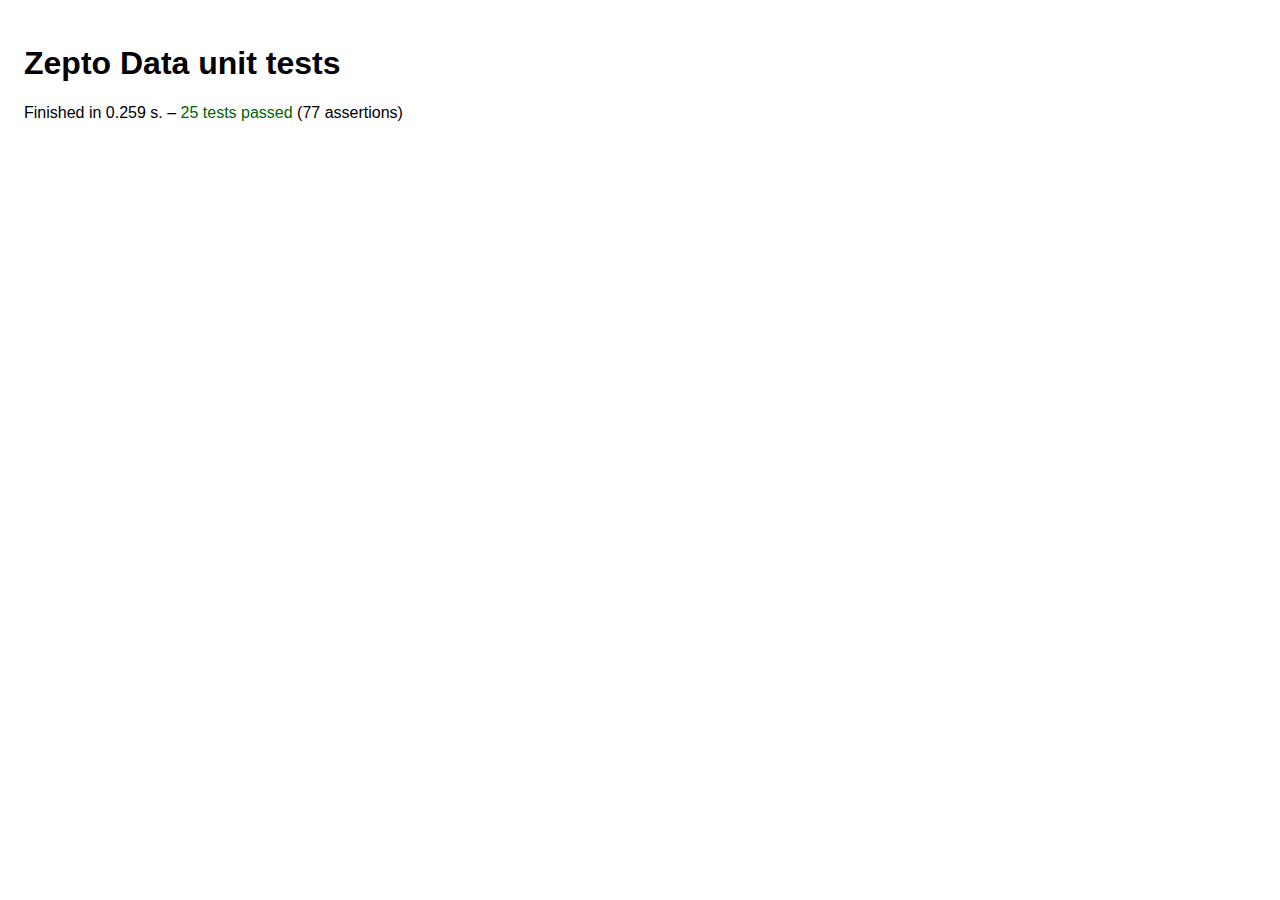
<file: zepto-master/test/data.html>
<!DOCTYPE html>
<html>
<head>
  <meta charset="utf-8">
  <meta name="viewport" content="initial-scale=1.0, maximum-scale=1.0, user-scalable=0">
  <link rel="stylesheet" href="test.css">
  <title>Zepto Data unit tests</title>
  <script src="../vendor/evidence.js"></script>
  <script src="evidence_runner.js"></script>
  <script>
    // avoid caching
    (function(){
      function load(scripts){
        scripts.split(' ').forEach(function(script){
          document.write('<script src="../src/'+script+'.js?'+(+new Date)+'"></scr'+'ipt>')
        })
      }

      load('zepto data ie')
    })()
  </script>
</head>
<body>
  <h1>Zepto Data unit tests</h1>
  <p id="results">
    Running… see browser console for results
  </p>
  <div id="fixtures">
  <div id="data_attr"
    data-one="uno"
    data-two="due"
    data-foo-bar="baz"
    data-under_score="kuuq"
    ></div>
  <div id="data_full" data-mode="awesome"></div>
  <div id="data_obj" data-mode="awesome"></div>
  <ol id="data_list">
    <li data-category="arts"></li>
    <li data-category="science"></li>
  </ol>
  <ol id="data_list2">
    <li></li>
    <li></li>
  </ol>
  </div>

  <script>
    Evidence('ZeptoExtendedDataTest', {
      testEmptyCollection: function(t){
        var el = $('#does_not_exist')
        t.assertUndefined(el.data('one'))
      },

      testAttributeDoesNotExist: function(t){
        var el = $('#data_attr')
        t.assertUndefined(el.data('missing'))
      },

      testReadingAttribute: function(t){
        var el = $('#data_attr')
        t.assertEqual('uno', el.data('one'))
      },

      testCamelized: function(t){
        var el = $('#data_attr')
        t.assertEqual('baz', el.data('foo-bar'))
        t.assertEqual('baz', el.data('fooBar'))

        el.data('fooBar', 'bam')
        t.assertEqual('bam', el.data('foo-bar'))
        t.assertEqual('bam', el.data('fooBar'))

        el.data('a-b', 'c')
        t.assertEqual('c', el.data().aB)
        t.assertUndefined(el.data()['a-b'])
      },

      testUnderscore: function(t){
        var el = $('#data_attr')
        t.assertEqual('kuuq', el.data('under_score'))
        t.assertUndefined(el.data('under-score'))
        t.assertUndefined(el.data('underScore'))
      },

      testNotChangingAttribute: function(t){
        var el = $('#data_attr')
        t.assertEqual('due', el.data('two'))
        el.data('two', 'changed')
        t.assertEqual('due', el.attr('data-two'))
      },

      testExtendedData: function(t){
        var els = $('#data_attr'),
          els2 = $('#data_attr'),
          obj  = { a: 'A', b: 'B' }

        els.data('obj', obj)
        t.assertIdentical(obj, els.data('obj'))
        t.assertIdentical(obj, els2.data('obj'))

        els2.data('els', els)
        t.assertIdentical(els, els.data('els'))
      },

      testMultipleElements: function(t){
        var items = $('#data_list li')

        items.data('each', 'mark')

        var values = items.map(function(){ return $(this).data('each') }).get()
        t.assertEqual('mark, mark', values.join(', '))
      },

      testFunctionArg: function(t){
        var els = $('#data_attr')

        var data = "hello"

        els.data("addio", function () {
          data = "goodbye"
        })

        t.assertEqual('hello', data)

        els.data("addio")()

        t.assertEqual('goodbye', data)
      },

      testAllData: function(t){
        var el = $('#data_full')

        el.data().samurai = 7
        el.data('one', 'ichi').data('two', 'ni')
        el.data('person', {name: 'Kurosawa'})

        var all = el.data()
        t.assertEqual(7, all.samurai)
        t.assertEqual('ichi', all.one)
        t.assertEqual('ni', all.two)
        t.assertEqual('Kurosawa', all.person.name)
      },

      testInitialDataFromAttributes: function(t){
        var el = $('<div data-foo=bar data-foo-bar=baz data-empty data-num=42 />'),
            store = el.data()

        t.assertEqual('bar', store.foo)
        t.assertEqual('baz', store.fooBar)
        t.assertUndefined(store['foo-bar'])
        t.assertIdentical('', store.empty)
        t.assertIdentical(42, store.num)
      },

      testGettingBlanks: function(t){
        var el = $('#data_attr'),
            store = el.data()

        store.nil = null
        store.undef = undefined
        store.blank = ''
        store.bool = false

        t.assertNull(el.data('nil'))
        t.assertUndefined(el.data('undef'))
        t.assertIdentical('', el.data('blank'))
        t.assertFalse(el.data('bool'))
      },

      testRemoveData: function(t){
        var el = $('<div data-foo=bar />')

        el.data('foo', 'bam').data('bar', 'baz')
        el.removeData('foo').removeData('bar')
        t.assertEqual('bar', el.data('foo'))
        t.assertUndefined(el.data('bar'))

        el.data('uno', 'one').data('due', 'two')
        el.removeData('uno due')
        t.assertUndefined(el.data('uno'))
        t.assertUndefined(el.data('due'))

        el.data('one', 1).data('twoThree', 23)
        el.removeData(['one', 'two-three'])
        t.assertUndefined(el.data('one'))
        t.assertUndefined(el.data('twoThree'))
      },

      testRemoveAllData: function(t){
        var el = $('<div data-attr-test=val />')

        el.data('one', { foo: 'bar' })
        el.data('two', 'two').data('three', 3)
        el.removeData()

        t.assertEqual('val', el.data('attrTest'))
        t.assertUndefined(el.data('one'))
        t.assertUndefined(el.data('two'))
        t.assertUndefined(el.data('three'))
      },

      testRemoveDataNoop: function(t){
        var empty = $(),
            vanilla = $('<div />')

        t.assertIdentical(empty, empty.removeData('foo'))
        t.assertIdentical(vanilla, vanilla.removeData('foo'))
      },

      testRemoveDataOnElementRemoval: function(t){
        var el = $('<div data-attr-test=val />'),
          childEl = $('<span />').appendTo(el),
          elData = { foo: 'bar' }

        el.data('test', elData)
        childEl.data('test', 1)

        el.remove()
        t.assertEqual('val', el.data('attrTest'))
        t.assertUndefined(el.data('test'))
        t.assertUndefined(childEl.data('test'))
      },

      testRemoveDataOnElementEmpty: function(t){
        var el = $('<div data-attr-test=val />'),
          childEl = $('<span />').appendTo(el),
          elData = { foo: 'bar' }

        el.data('test', elData)
        childEl.data('test', 1)

        el.empty()
        t.assertEqual('val', el.data('attrTest'))
        t.assertEqual(elData, el.data('test'))
        t.assertUndefined(childEl.data('test'))
      },

      testRemoveDataOnElementReplacement: function(t){
        var el = $('<div data-attr-test=val />'),
          childEl = $('<span />').appendTo(el),
          elData = { foo: 'bar' }

        el.data('test', elData)
        childEl.data('test', 1)

        el.replaceWith('<div />')
        t.assertEqual('val', el.data('attrTest'))
        t.assertUndefined(el.data('test'))
        t.assertUndefined(childEl.data('test'))
      },

      testRemoveDataOnElementReplacementHtml: function(t){
        var el = $('<div data-attr-test=val />'),
          childEl = $('<span />').appendTo(el),
          wrapper = $('<div />'),
          elData = { foo: 'bar' }

        el.wrap(wrapper).data('test', elData)
        childEl.data('test', 1)

        wrapper.html('<b>New content</b>')
        t.assertEqual('val', el.data('attrTest'))
        t.assertUndefined(el.data('test'))
        t.assertUndefined(childEl.data('test'))
      },

      testKeepDataOnElementDetach: function(t){
        var el = $('<div data-attr-test=val />'),
          childEl = $('<span />').appendTo(el),
          elData = { foo: 'bar' }

        el.data('test', elData)
        childEl.data('test', 1)

        el.detach()
        t.assertEqual('val', el.data('attrTest'))
        t.assertEqual(elData, el.data('test'))
        t.assertEqual(1, childEl.data('test'))
      },

      testSettingDataWithObj: function(t){
          var el = $('#data_obj')

          el.data({
              'foo': 'bar',
              'answer': 42,
              'color': 'blue'
          })

          var all = el.data()

          t.assertEqual(all.answer, 42)
          t.assertEqual(all.color, 'blue')
          t.assertEqual(all.foo, 'bar')

          el.data('foo', 'baz')

          t.assertEqual(all.foo, 'baz')
          t.assertEqual(all.answer, 42)
      },

      testSettingDataWithObjOnManyElements: function(t){
          var items = $('#data_list2 li')

          items.data({
              'foo': 'bar',
              'answer': 42,
              'color': 'purple'
          })

          var values = items.map(function(){ return $(this).data('foo') }).get()
          t.assertEqual('bar, bar', values.join(', '))

          var values2 = items.map(function(){ return $(this).data('answer') }).get()
          t.assertEqual('42, 42', values2.join(', '))
      },

      testSettingDataOnObjectWithoutAttributes: function(t) {
        var el = $(window)

        t.assertUndefined(el.data('foo'))
        el.data('foo', 'bar')
        t.assertEqual(el.data('foo'), 'bar')

        delete window[$.expando]
      },

      testDollarData: function(t) {
        var el = $('<div>')
        el.data('hello', 'world')
        t.assertEqual($.data(el, 'hello'), 'world')
        t.assertEqual($.data(el[0], 'hello'), 'world')

        $.data(el[0], 'hello', 'again')
        t.assertEqual($.data(el, 'hello'), 'again')
        t.assertEqual($.data(el[0], 'hello'), 'again')
      },

      testDollarHasData: function(t) {
        var el = $('<div>')
        t.assertFalse($.hasData(el[0]))

        el.data('hello', 'world')
        t.assertTrue($.hasData(el[0]))

        el.removeData()
        t.assertFalse($.hasData(el[0]))

        var error
        try {
          $.hasData()
        } catch (e) {
          error = e
        }
        t.assert(error)
      }

    })
  </script>
</body>
</html>
</file>
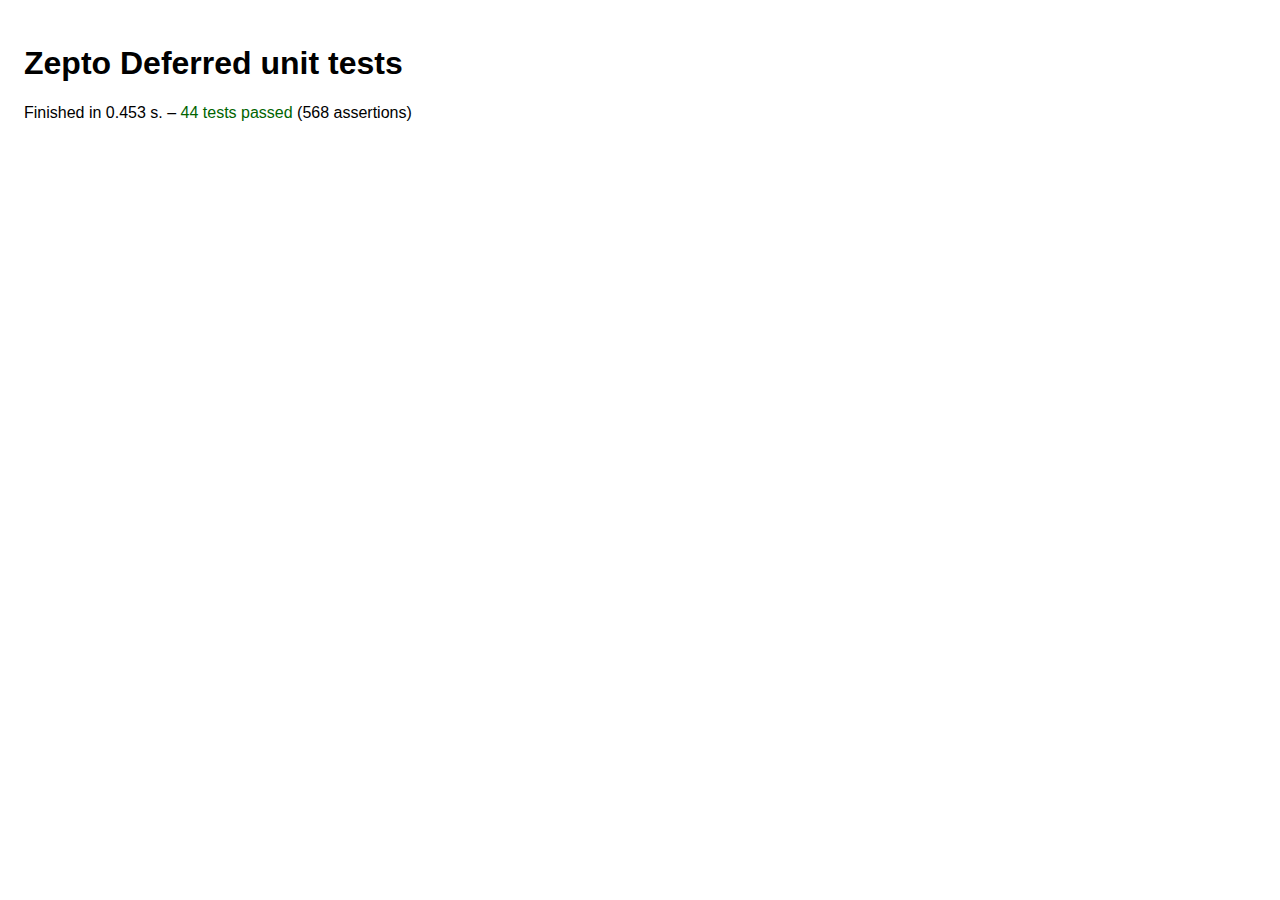
<file: zepto-master/test/deferred.html>
<!DOCTYPE html>
<html>
<head>
  <meta charset="utf-8">
  <meta name="viewport" content="initial-scale=1.0, maximum-scale=1.0, user-scalable=0">
  <link rel="stylesheet" href="test.css">
  <title>Zepto Deferred unit tests</title>
  <script src="../vendor/evidence.js"></script>
  <script src="evidence_runner.js"></script>
  <script>
    // avoid caching
    (function(){
      function load(scripts){
        scripts.split(' ').forEach(function(script){
          document.write('<script src="../src/'+script+'.js?'+(+new Date)+'"></scr'+'ipt>')
        })
      }

      load('zepto callbacks deferred')
    })()
  </script>
</head>
<body>
  <h1>Zepto Deferred unit tests</h1>
  <p id="results">
    Running… see browser console for results
  </p>

  <script>
  (function(){
    var promiseFns = "resolve reject notify resolveWith rejectWith notifyWith done fail progress always".split(/\s+/),
        deferredFns = "state always then promise done fail progress".split(/\s+/)

    $.each(['', 'WithNew'], function(_, withNew) {
      var createDeferred = function(fn) {
        return withNew ? new $.Deferred(fn) : $.Deferred(fn)
      }

      Evidence('ZeptoDeferredTest' + withNew, {

        testSuccessOnResolve: function(t) {
          var called = 0
          createDeferred().resolve().done(function() {
            t.assertEqual(0, called++)
            t.assertEqual("resolved", this.state(), "Deferred is resolved (state)")
          }).fail(function() {
            t.fail("Error on resolve")
          }).always(function() {
            t.assertEqual(1, called++)
          })
          t.assertEqual(2, called, "Success and Always handlers called")
        },

        testErrorOnReject: function(t) {
          var called = 0
          createDeferred().reject().done(function() {
            t.fail("Success on reject")
          }).fail(function() {
            t.assertEqual(0, called++)
            t.assertEqual( "rejected", this.state(), "Deferred is rejected (state)" )
          }).always(function() {
            t.assertEqual(1, called++)
          })
          t.assertEqual(2, called, "Error and Always handlers called")
        },

        testDeferredFnContextIsArg1: function(t) {
          var called
          createDeferred(function(defer) {
            called = true
            t.assertEqual(defer, this, "Defer passed as this & first argument")
          })
          t.assertTrue(called, "Deferred function was called")
        },

        testDoneWithResolvedValue: function(t) {
          var called
          createDeferred(function(defer) {
            defer.resolve("done")
          }).done(function(value) {
            called = true
            t.assertEqual("done", value, "Done() received resolved value")
          })
          t.assertTrue(called, "Deferred function was called")
        },

        testNoDoneOnReject: function(t) {
          var called = false
          createDeferred(function(defer) {
            defer.reject("done")
          }).done(function(value) {
            called = true
            t.fail("done() should not be called on error")
          })
          t.assertFalse(called, "Deferred function was called")
        },

        testIsChainable: function(t) {
          var deferred = createDeferred(), each = $.each
          // Ensure that each of the following methods are chainable
          each(promiseFns, function(_, method) {
            var object = {
              m: deferred[method]
            }
            t.assertEqual(object, object.m(), method + " is chainable" )
          })
        },

        testFilteringDone: function(t) {
          var value1, value2, value3,
              defer = createDeferred(),
              piped = defer.then(function(a, b) {
                return a * b
              })
          piped.done(function(result) { value3 = result })
          defer.done(function(a, b) { value1 = a, value2 = b }).resolve(2, 3)

          t.assertEqual(2, value1, "first resolve value ok")
          t.assertEqual(3, value2, "second resolve value ok")
          t.assertEqual(6, value3, "result of filter ok")

          createDeferred().reject().then(function() { t.fail("then should not be called on reject") })
          createDeferred().resolve().then($.noop).done(function(value) {
            t.assertEqual(undefined, value, "then done callback can return undefined/null")
          })
        },

        testSamePromise: function(t) {
          createDeferred(function(defer) {
            var promise = defer.promise()
            t.assertEqual(promise, defer.promise(), "promise is always the same")
          })
        },

        testExtendNonObject: function(t) {
          createDeferred(function(defer) {
            var func = function() {},
                funcPromise = defer.promise(func)
            t.assertEqual(func, funcPromise, "non objects get extended")
          })
        },

        testPromiseOnlyFns: function(t) {
          createDeferred(function(defer) {
            var promise = defer.promise()
            $.each(promise, function(key) {
              var type = typeof promise[key]
              t.assertEqual("function", type, key + " is a function (" + type + ")")
              t.assertTrue(deferredFns.indexOf(key) > -1, key + "() is a promise function")
            })
          })
        },

        testExtendObjectWithPromiseFns: function(t) {
          createDeferred(function(defer) {
            var promise = defer.promise(),
                func = function() {},
                funcPromise = defer.promise(func),
                fns = 0
            $.each(promise, function(key) {
              ++fns
              t.assertEqual(promise[key], func[key], key + " is the same")
            })
            t.assertEqual(deferredFns.length, fns, "should have all of the Deferred functions")
          })
        },

        testFilteringReject: function(t) {
          var value1, value2, value3,
              defer = createDeferred(),
              piped = defer.then(null, function(a, b) {
                return a * b
              })

          piped.fail(function(result) { value3 = result })
          defer.fail(function( a, b ) { value1 = a, value2 = b })
          defer.reject( 2, 3 )

          t.assertEqual(2, value1, "first reject value ok")
          t.assertEqual(3, value2, "second reject value ok")
          t.assertEqual(6, value3, "result of filter ok")

          createDeferred().resolve().then(null, function() {
            t.fail("then should not be called on resolve")
          })

          createDeferred().reject().then(null, $.noop).fail(function(value) {
            t.assertEqual(undefined, value, "then fail callback can return undefined/null")
          })
        },

        testFilteringProgress: function(t) {
          var value1, value2, value3,
              defer = createDeferred(),
              piped = defer.then(null, null, function(a, b) {
                return a * b
              })

          piped.progress(function(result) { value3 = result })
          defer.progress(function(a, b) { value1 = a, value2 = b })

          defer.notify( 2, 3 )

          t.assertEqual(2, value1, "first progress value ok")
          t.assertEqual(3, value2, "second progress value ok")
          t.assertEqual(6, value3, "result of filter ok")
        },

        testThenDeferredDone: function(t) {
          var value1, value2, value3,
              defer = createDeferred(),
              piped = defer.then(function(a, b) {
                return createDeferred(function(defer) {
                  defer.reject(a * b)
                })
              })

          piped.fail(function(result) { value3 = result })
          defer.done(function(a, b) { value1 = a, value2 = b })
          defer.resolve(2, 3)

          t.assertEqual(2, value1, "first resolve value ok")
          t.assertEqual(3, value2, "second resolve value ok")
          t.assertEqual(6, value3, "result of filter ok")
        },

        testThenDeferredFail: function(t) {
          var value1, value2, value3,
              defer = createDeferred(),
              piped = defer.then(null, function(a, b) {
                return createDeferred(function(defer) {
                  defer.resolve(a * b)
                })
              })

          piped.done(function(result) { value3 = result })
          defer.fail(function(a, b) { value1 = a, value2 = b })
          defer.reject(2, 3)

          t.assertEqual(2, value1, "first reject value ok")
          t.assertEqual(3, value2, "second reject value ok")
          t.assertEqual(6, value3, "result of filter ok")
        },

        testThenDeferredProgress: function(t) {
          var value1, value2, value3,
            defer = createDeferred(),
            piped = defer.then(null, null, function(a, b) {
              return createDeferred(function(defer) {
                defer.resolve( a * b )
              })
            })

          piped.done(function(result) { value3 = result })
          defer.progress(function(a, b) { value1 = a, value2 = b })
          defer.notify(2, 3)

          t.assertEqual(2, value1, "first progress value ok")
          t.assertEqual(3, value2, "second progress value ok")
          t.assertEqual(6, value3, "result of filter ok")
        },

        testThenWithContext: function(t) {
          var defer, piped, defer2, piped2, context = {}

          createDeferred().resolveWith(context, [2]).then(function(value) {
            return value * 3
          }).done(function(value) {
            t.assertEqual(context, this, "custom context correctly propagated")
            t.assertEqual(6, value, "proper value received")
          })

          createDeferred().resolve().then(function() {
            return createDeferred().resolveWith(context)
          }).done(function() {
            t.assertEqual(context, this, "custom context of returned deferred correctly propagated")
          })

          defer = createDeferred()
          piped = defer.then(function(value) {
            return value * 3
          })
          defer.resolve( 2 )

          piped.done(function(value) {
            t.assertEqual(piped, this, "default context gets updated to latest promise in the chain")
            t.assertEqual(6, value, "proper value received")
          })

          defer2 = createDeferred()
          piped2 = defer2.then()

          defer2.resolve(2)

          piped2.done(function(value) {
            t.assertEqual(piped2, this, "default context gets updated to latest promise in the chain (without passing function)")
            t.assertEqual(2, value, "proper value received (without passing function)")
          })
        },

        testWhenValueCreatesPromise: function(t) {
          $.each({
            "an empty string": "",
            "a non-empty string": "some string",
            "zero": 0,
            "a number other than zero": 1,
            "true": true,
            "false": false,
            "null": null,
            "undefined": undefined,
            "a plain object": {},
            "an array": [ 1, 2, 3 ]
          }, function(message, value) {
            t.assertTrue(
              $.isFunction($.when(value).done(function(resolveValue) {
                t.assertEqual(window, this, "Context is the global object with " + message)
                t.assertEqual(value, resolveValue, "Test the promise was resolved with " + message)
              }).promise), "Test " + message + " triggers the creation of a new Promise")
          })
        },

        testWhenNoValueCreatesPromise: function(t) {
          t.assertTrue(
            $.isFunction($.when().done(function(resolveValue) {
              t.assertEqual(window, this, "Context is the global object")
              t.assertEqual(undefined, resolveValue, "Test the promise was resolved with no parameter")
            }).promise), "Test calling when with no parameter triggers the creation of a new Promise")
        },

        testWhenPropagatesContext: function(t) {
          var context = {}, called = false
          $.when(createDeferred().resolveWith(context)).done(function() {
              called = true
              t.assertEqual(context, this, "when( promise ) propagates context")
            })
          t.assertTrue(called, "called done() after resolveWith")
        },

        testWhenDoneOnlyPromise: function(t) {
          var cache
          $.each([1,2,3], function(_, i) {
            $.when(cache || createDeferred(function() {
              this.resolve(i)
            })).done(function(value) {
              t.assertEqual(1, value, "Function executed" + (i > 1 ? " only once" : ""))
              cache = value
            })
          })
        },

        testWhenJoined: function(t) {
          var deferreds = {
                value: 1,
                success: createDeferred().resolve(1),
                error: createDeferred().reject(0),
                futureSuccess: createDeferred().notify(true),
                futureError: createDeferred().notify(true),
                notify: createDeferred().notify(true)
              },
              willSucceed = {
                value: true,
                success: true,
                futureSuccess: true
              },
              willError = {
                error: true,
                futureError: true
              },
              willNotify = {
                futureSuccess: true,
                futureError: true,
                notify: true
              }

          $.each(deferreds, function(id1, defer1) {
            $.each(deferreds, function(id2, defer2) {
              var shouldResolve = willSucceed[id1] && willSucceed[id2],
                  shouldError = willError[id1] || willError[id2],
                  shouldNotify = willNotify[id1] || willNotify[id2],
                  expected = shouldResolve ? [1, 1] : [0, undefined],
                  expectedNotify = shouldNotify && [willNotify[id1], willNotify[id2]],
                  code = id1 + '/' + id2,
                  context1 = defer1 && $.isFunction(defer1.promise) ? defer1.promise() : undefined,
                  context2 = defer2 && $.isFunction(defer2.promise) ? defer2.promise() : undefined
              $.when(defer1, defer2).done(function(a, b) {
                if (shouldResolve) {
                  t.assertEqual(expected[0], a, code + " => resolve" )
                  t.assertEqual(expected[1], b, code + " => resolve" )
                  t.assertIdentical(context1, this[0], code + " => first context OK")
                  t.assertIdentical(context2, this[1], code + " => second context OK")
                } else {
                  t.fail(code + " => resolve")
                }
              }).fail(function(a, b) {
                if (shouldError) {
                  t.assertIdentical(expected[0], a, code + " => reject")
                  t.assertIdentical(expected[1], b, code + " => reject")
                } else {
                  t.fail(code + " => reject")
                }
              }).progress(function(a, b) {
                t.assertIdentical( expectedNotify[0], a, code + " => progress")
                t.assertIdentical( expectedNotify[1], b, code + " => progress")
                t.assertIdentical(expectedNotify[0] ? context1 : undefined, this[0], code + " => first context OK")
                t.assertIdentical(expectedNotify[1] ? context2 : undefined, this[1], code + " => second context OK")
              })
            })
          })
          deferreds.futureSuccess.resolve(1)
          deferreds.futureError.reject(0)
        }

      })
    })
  })()
  </script>
</body>
</html>
</file>
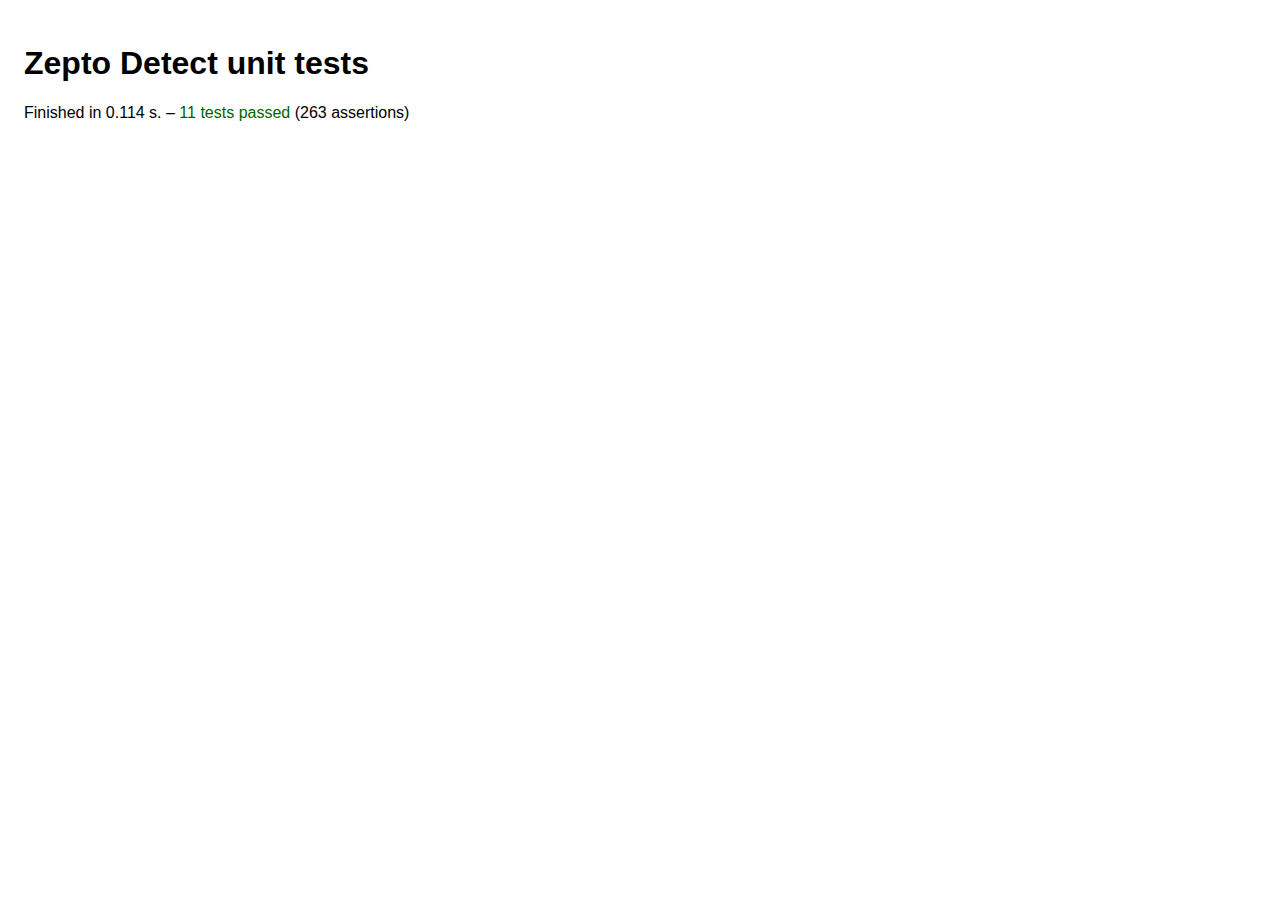
<file: zepto-master/test/detect.html>
<!DOCTYPE html>
<html>
<head>
  <meta charset="utf-8">
  <meta name="viewport" content="initial-scale=1.0, maximum-scale=1.0, user-scalable=0">
  <link rel="stylesheet" href="test.css">
  <title>Zepto Detect unit tests</title>
  <script src="../vendor/evidence.js"></script>
  <script src="evidence_runner.js"></script>
  <script>
    // avoid caching
    (function(){
      function load(scripts){
        scripts.split(' ').forEach(function(script){
          document.write('<script src="../src/'+script+'.js?'+(+new Date)+'"></scr'+'ipt>')
        })
      }

      load('zepto detect ie')
    })()
  </script>
</head>
<body>
  <h1>Zepto Detect unit tests</h1>
  <p id="results">
    Running… see browser console for results
  </p>

  <script>
  (function(){

    var UA = {
      Safari_OSX_7_0_1: "Mozilla/5.0 (Macintosh; Intel Mac OS X 10_9_1) AppleWebKit/537.73.11 (KHTML, like Gecko) Version/7.0.1 Safari/537.73.11",
      Safari_OSX_7_0: "Mozilla/5.0 (Macintosh; Intel Mac OS X 10_9) AppleWebKit/537.71 (KHTML, like Gecko) Version/7.0 Safari/537.71",
      Safari_OSX_6_0: "Mozilla/5.0 (Macintosh; Intel Mac OS X 10_8) AppleWebKit/536.25 (KHTML, like Gecko) Version/6.0 Safari/536.25",
      Safari_Windows_NT: "Mozilla/5.0 (Windows; U; Windows NT 6.1; en-US) AppleWebKit/533.20.25 (KHTML, like Gecko) Version/5.0.4 Safari/533.20.27",

      WebOS_1_4_0_Pre: "Mozilla/5.0 (webOS/1.4.0; U; en-US) AppleWebKit/532.2 (KHTML, like Gecko) Version/1.0 Safari/532.2 Pre/1.1",
      WebOS_1_4_0_Pixi: "Mozilla/5.0 (webOS/1.4.0; U; en-US) AppleWebKit/532.2 (KHTML, like Gecko) Version/1.0 Safari/532.2 Pixi/1.1",
      WebOS_1_2_9_Pixi: "Mozilla/5.0 (webOS/Palm webOS 1.2.9; U; en-US) AppleWebKit/525.27.1 (KHTML, like Gecko) Version/1.0 Safari/525.27.1 Pixi/1.0",
      WebOS_3_0_0_TouchPad: "Mozilla/5.0 (hp-tablet; Linux; hpwOS/3.0.0; U; en-US) AppleWebKit/534.6 (KHTML, like Gecko) wOSBrowser/233.70 Safari/534.6 TouchPad/1.0",

      iOS_3_0_iPhone: "Mozilla/5.0 (iPhone; U; CPU iPhone OS 3_0 like Mac OS X; en-us) AppleWebKit/420.1 (KHTML, like Gecko) Version/3.0 Mobile/1A542a Safari/419.3",
      iOS_4_0_iPhone: "Mozilla/5.0 (iPhone; U; CPU iPhone OS 4_0 like Mac OS X; en-us) AppleWebKit/532.9 (KHTML, like Gecko) Version/4.0.5 Mobile/8A293 Safari/6531.22.7",
      iOS_3_1_1_iPod: "Mozilla/5.0 (iPod; U; CPU iPhone OS 3_1_1 like Mac OS X; en-us) AppleWebKit/528.18 (KHTML, like Gecko) Mobile/7C145",
      iOS_3_2_iPad: "Mozilla/5.0 (iPad; U; CPU OS 3_2 like Mac OS X; en-us) AppleWebKit/531.21.10 (KHTML, like Gecko) Version/4.0.4 Mobile/7B367 Safari/531.21.10",
      iOS_4_2_iPad: "Mozilla/5.0 (iPad; U; CPU OS 4_2 like Mac OS X; en-us) AppleWebKit/533.17.9 (KHTML, like Gecko) Version/5.0.2 Mobile/8C134 Safari/6533.18.5",
      iOS_4_3_iPhone_Simulator: "Mozilla/5.0 (iPhone Simulator; U; CPU iPhone OS 4_3 like Mac OS X; en-us) AppleWebKit/533.17.9 (KHTML, like Gecko) Version/5.0.2 Mobile/8F190 Safari/6533.18.5",
      iOS_5_0_iPhone: "Mozilla/5.0 (iPhone; CPU iPhone OS 5_0 like Mac OS X) AppleWebKit/534.46 (KHTML, like Gecko) Version/5.1 Mobile/9A334 Safari/7534.48.3",
      iOS_5_1_iPad_webView: "Mozilla/5.0 (iPad; CPU OS 5_1 like Mac OS X) AppleWebKit/534.46 (KHTML, like Gecko) Mobile/98176",
      iOS_6_0_iPad_mini: "Mozilla/5.0 (iPad; CPU OS 6_0 like Mac OS X) AppleWebKit/536.26 (KHTML, like Gecko) Version/6.0 Mobile/10A406 Safari/8536.25",
      iOS_6_1_iPhone: "Mozilla/5.0 (iPhone; CPU iPhone OS 6_1 like Mac OS X) AppleWebKit/536.26 (KHTML, like Gecko) Version/6.0 Mobile/10B143 Safari/8536.25",

      iOS_3_2_iPad_2: "Mozilla/5.0(iPad; U; CPU iPhone OS 3_2 like Mac OS X; en-us) AppleWebKit/531.21.10 (KHTML, like Gecko) Version/4.0.4 Mobile/7B314 Safari/531.21.10",

      iOS_7_0_iPhone: "Mozilla 5.0 (iPhone; CPU iPhone OS 7_0 like Mac OS X) AppleWebKit/537.51.1 (KTHML, like Gecko) Version/7.0 Mobile/11A449d Safari/9537.53",
      iOS_7_0_iPhone_Chrome: "Mozilla 5.0 (iPhone; CPU iPhone OS 7_0 like Mac OS X) AppleWebKit/536.26 (KHTM, like Gecko) CriOS/28.0.1500.17 Mobile/11A4449d Safari/8536.25",

      Android_1_5: "Mozilla/5.0 (Linux; U; Android 1.5; de-; HTC Magic Build/PLAT-RC33) AppleWebKit/528.5+ (KHTML, like Gecko) Version/3.1.2 Mobile Safari/525.20.1",
      Android_2_1: "Mozilla/5.0 (Linux; U; Android 2.1-update1; en-us; Nexus One Build/ERE27) AppleWebKit/530.17 (KHTML, like Gecko) Version/4.0 Mobile Safari/530.17 Chrome/4.1.249.1025",
      Android_2_3: "Mozilla/5.0 (Linux; U; Android 2.3.7; en-us; Nexus One Build/GRK39F) AppleWebKit/533.1 (KTHML, like Gecko) Version/4.0 Mobile Safari/533.1",
      Android_2_3_Lenovo_A750: "Lenovo-A750/S102 Linux/2.6.35.7 Android/2.3 Release/12.12.2011 Browser AppleWebkit533.1 Profile/ Configuration/",
      Android_4_1_1: "Mozilla/5.0 (Linux; Android 4.1.1; Galaxy Nexus Build/JRO03O) AppleWebKit/535.19 (KHTML, like Gecko) Chrome/18.0.1025.166 Mobile Safari/535.19",
      Android_4_1_1_Tablet: "Mozilla/5.0 (Linux; Android 4.1.1; Nexus 7 Build/JRO03S) AppleWebKit/535.19 (KHTML, like Gecko) Chrome/18.0.1025.166 Safari/535.19",
      Android_4_3: "Mozilla/5.0 (Linux; Android 4.3; Nexus 4 Build/JWR66Y) AppleWebKit/537.36 (KTHML, like Gecko) Chrome/29.0.1547.59 Mobile Safari/537.36",

      BlackBerry_6_0_0_141: "Mozilla/5.0 (BlackBerry; U; BlackBerry 9800; en-GB) AppleWebKit/534.1+ (KHTML, like Gecko) Version/6.0.0.141 Mobile Safari/534.1+",
      PlayBook_1_0_0: "Mozilla/5.0 (PlayBook; U; RIM Tablet OS 1.0.0; en-US) AppleWebKit/534.8+ (KHTML, like Gecko) Version/0.0.1 Safari/534.8+",
      PlayBook_2_1_0: "Mozilla/5.0 (PlayBook; U; RIM Tablet OS 2.1.0; en-US) AppleWebKit/536.2+ (KHTML, like Gecko) Version/7.2.1.0 Safari/536.2+",
      BB10: "Mozilla/5.0 (BB10; Touch) AppleWebKit/537.1+ (KHTML, like Gecko) Version/10.0.0.1337 Mobile Safari/537.1+",

      Opera_11_51: "Opera/9.80 (Macintosh; Intel Mac OS X 10.7.1; U; en) Presto/2.9.168 Version/11.51",
      Opera_Mobile_Simulator: "Opera/9.80 (Macintosh; Intel Mac OS X; Opera Mobi/[BUILD_NR]; U; en) Presto/2.7.81 Version/11.00",

      Kindle: "Mozilla/5.0 (Linux; U; en-US) AppleWebKit/528.5+ (KHTML, like Gecko, Safari/528.5+) Version/4.0 Kindle/3.0 (screen 600×800; rotate)",
      Silk_1_0_accel: "Mozilla/5.0 (Macintosh; U; Intel Mac OS X 10_6_3; en-us; Silk/1.0.13.328_10008910) AppleWebKit/533.16 (KHTML, like Gecko) Version/5.0 Safari/533.16 Silk-Accelerated=true",
      Silk_1_0: "Mozilla/5.0 (Linux; U; Android 2.3.4; en-us; Kindle Fire Build/GINGERBREAD) AppleWebKit/533.1 (KHTML, like Gecko) Version/4.0 Mobile Safari/533.1",

      Chrome_Android_18_0: "Mozilla/5.0 (Linux; Android 4.0.4; Galaxy Nexus Build/IMM76B) AppleWebKit/535.19 (KHTML, like Gecko) Chrome/18.0.1025.133 Mobile Safari/535.19",
      Chrome_iOS_19_0: "Mozilla/5.0 (iPhone; U; CPU iPhone OS 5_1_1 like Mac OS X; en) AppleWebKit/534.46.0 (KHTML, like Gecko) CriOS/19.0.1084.60 Mobile/9B206 Safari/7534.48.3",
      Chrome_OSX_24_0: "Mozilla/5.0 (Macintosh; Intel Mac OS X 10_8_2) AppleWebKit/537.17 (KHTML, like Gecko) Chrome/24.0.1312.56 Safari/537.17",

      Firefox_13_Tablet: "Mozilla/5.0 (Android; Tablet; rv:13.0) Gecko/13.0 Firefox/13.0",
      Firefox_13_Phone: "Mozilla/5.0 (Android; Mobile; rv:13.0) Gecko/13.0 Firefox/13.0",
      Firefox_6_0_2: "Mozilla/5.0 (Macintosh; Intel Mac OS X 10.7; rv:6.0.2) Gecko/20100101 Firefox/6.0.2",
      Firefox_Mobile_Simulator: "Mozilla/5.0 (Macintosh; Intel Mac OS X 10.7; rv:2.1.1) Gecko/ Firefox/4.0.2pre Fennec/4.0.1",
      Firefox_Os_Phone: "Mozilla/5.0 (Mobile; rv:18.0) Gecko/18.0 Firefox/18.0",
      Firefox_Os_Tablet: "Mozilla/5.0 (Tablet; rv:18.0) Gecko/18.0 Firefox/18.0",

      Windows_IE_9: "Mozilla/5.0 (compatible; MSIE 9.0; Windows NT 6.1; WOW64; Trident/5.0)",
      Windows_IE_9_Compat: "Mozilla/4.0 (compatible; MSIE 7.0; Windows NT 6.0; Trident/5.0)",
      Windows_IE_10: "Mozilla/5.0 (compatible; MSIE 10.0; Windows NT 6.1; Trident/6.0)",
      Windows_IE_11: "Mozilla/5.0 (Windows NT 6.3; Trident/7.0; rv:11.0) like Gecko",
      Windows_RT_Surface: "Mozilla/5.0 (compatible; MSIE 10.0; Windows NT 6.2; ARM; Trident/6.0; Touch)",
      Windows_Phone_8: "Mozilla/5.0 (compatible; MSIE 10.0; Windows Phone 8.0; Trident/6.0; IEMobile/10.0; ARM; Touch; HTC; Windows Phone 8X by HTC)"
    }

    function detect(ua, platform, callback){
      if (!callback) callback = platform, platform = ""
      var obj = {}
      $.__detect.call(obj, ua, platform)
      callback.call(null, obj.os, obj.browser)
    }

    Evidence('ZeptoDetectTest', {
      testSafariOSX: function(t){
        detect(UA.Safari_OSX_7_0_1, function(os, browser){
          t.assertUndefined(os.osx)
          t.assert(!os.ipad)
          t.assertTrue(browser.webkit)
          t.assertTrue(browser.safari)
          t.assertFalse(!!browser.chrome)
          t.assertEqual("7.0.1",browser.version)
        })
        detect(UA.Safari_OSX_7_0, function(os, browser){
          t.assert(!os.ipad)
          t.assertTrue(browser.webkit)
          t.assertTrue(browser.safari)
          t.assertFalse(!!browser.chrome)
          t.assertEqual("7.0",browser.version)
        })
        detect(UA.Safari_OSX_6_0, function(os, browser){
          t.assert(!os.ipad)
          t.assertTrue(browser.webkit)
          t.assertTrue(browser.safari)
          t.assertFalse(!!browser.chrome)
          t.assertEqual("6.0",browser.version)
        })
      },

      testSafariWindows: function(t){
        detect(UA.Safari_Windows_NT, "Windows", function(os, browser){
          t.assertUndefined(os.osx)
          t.assertUndefined(os.ios)
          t.assertUndefined(os.wp)
          t.assertTrue(browser.webkit)
          t.assertTrue(browser.safari)
          t.assertFalse(!!browser.chrome)
          t.assertEqual("5.0.4", browser.version)
        })
      },

      testWebOS: function(t){
        detect(UA.WebOS_1_4_0_Pre, function(os, browser){
          t.assertTrue(os.webos)
          t.assert(!os.touchpad)
          t.assertTrue(browser.webkit)
          t.assertEqual("1.4.0", os.version)
        })
        detect(UA.WebOS_1_4_0_Pixi, function(os){
          t.assertTrue(os.webos)
          t.assertEqual("1.4.0", os.version)
        })
        detect(UA.WebOS_1_2_9_Pixi, function(os){
          t.assertTrue(os.webos)
          t.assertEqual("1.2.9", os.version)
        })
        detect(UA.WebOS_3_0_0_TouchPad, function(os){
          t.assertTrue(os.webos)
          t.assertTrue(os.touchpad)
          t.assertEqual("3.0.0", os.version)
        })
      },

      testAndroid: function(t){
        detect(UA.Android_1_5, function(os, browser){
          t.assertTrue(os.android)
          t.assertTrue(browser.webkit)
          t.assertEqual("1.5", os.version)
          t.assertTrue(os.phone)
          t.assertFalse(!!browser.safari)
        })
        detect(UA.Android_2_1, function(os, browser){
          t.assertTrue(os.android)
          t.assertTrue(browser.webkit)
          t.assertEqual("2.1", os.version)
          t.assertTrue(os.phone)
          t.assertFalse(!!browser.safari)
        })
        detect(UA.Android_2_3, function(os, browser){
          t.assertTrue(os.android)
          t.assertTrue(browser.webkit)
          t.assertEqual("2.3.7", os.version)
          t.assertTrue(os.phone)
          t.assertFalse(!!browser.safari)
        })
        detect(UA.Android_2_3_Lenovo_A750, function(os, browser){
          t.assertTrue(os.android, 'Expected Android')
          t.assertTrue(browser.webkit, 'Expected WebKit')
          t.assertEqual("2.3", os.version)
          // FIXME: Unfortunately we can't detect if it's a phone, as there's
          // no "mobile" in the UA string.
          // t.assertTrue(os.phone, 'Expected phone')
          t.assertFalse(!!browser.safari, 'Expected browser to not be Safari')
        })
        detect(UA.Android_4_1_1, function(os, browser){
          t.assertTrue(os.android)
          t.assertTrue(browser.webkit)
          t.assertFalse(!!os.ios)
          t.assertEqual("4.1.1", os.version)
          t.assertTrue(os.phone)
          t.assertFalse(!!os.iphone)
          t.assertTrue(browser.chrome)
          t.assertFalse(!!browser.safari)
        })
        detect(UA.Android_4_1_1_Tablet, function(os, browser){
          t.assertTrue(os.android)
          t.assertTrue(browser.webkit)
          t.assertEqual("4.1.1", os.version)
          t.assertTrue(os.tablet)
          t.assertTrue(browser.chrome)
          t.assertFalse(!!browser.safari)
        })
        detect(UA.Android_4_3, function(os, browser){
          t.assertTrue(os.android)
          t.assertTrue(browser.webkit)
          t.assertFalse(!!os.ios)
          t.assertEqual("4.3", os.version)
          t.assertTrue(os.phone)
          t.assertFalse(!!os.iphone)
          t.assertTrue(browser.chrome)
          t.assertFalse(!!browser.safari)
        })
      },

      testIOS: function(t){
        detect(UA.iOS_3_0_iPhone, function(os, browser){
          t.assertTrue(os.ios)
          t.assertTrue(os.iphone)
          t.assertTrue(browser.webkit)
          t.assertEqual("3.0", os.version)
          t.assertEqual("420.1", browser.version)
          t.assertTrue(os.phone)
          t.assertTrue(browser.safari)
          t.assertFalse(!!os.android)
          t.assertFalse(!!browser.ie)
          t.assertFalse(!!browser.firefox)
          t.assertFalse(!!browser.silk)
          t.assertFalse(!!browser.chrome)
          t.assertFalse(!!browser.playbook)
        })
        detect(UA.iOS_3_1_1_iPod, function(os, browser){
          t.assertTrue(os.ios)
          t.assertUndefined(os.iphone)
          t.assertTrue(os.ipod)
          t.assertEqual("3.1.1", os.version)
          t.assertFalse(!!os.phone)
          t.assertTrue(browser.safari)
        })
        detect(UA.iOS_3_2_iPad, function(os, browser){
          t.assertTrue(os.ios)
          t.assertTrue(os.ipad)
          t.assertFalse(!!os.iphone)
          t.assertEqual("3.2", os.version)
          t.assertTrue(os.tablet)
          t.assertTrue(browser.safari)
        })
        detect(UA.iOS_3_2_iPad_2, function(os, browser){
          t.assertTrue(os.ios)
          t.assertTrue(os.ipad)
          t.assert(!os.iphone)
          t.assertEqual("3.2", os.version)
          t.assertTrue(os.tablet)
          t.assertTrue(browser.safari)
        })
        detect(UA.iOS_4_0_iPhone, function(os, browser){
          t.assertTrue(os.ios)
          t.assertTrue(os.iphone)
          t.assert(!os.ipad)
          t.assertEqual("4.0", os.version)
          t.assertTrue(os.phone)
          t.assertTrue(browser.safari)
        })
        detect(UA.iOS_4_2_iPad, function(os, browser){
          t.assertTrue(os.ios)
          t.assertTrue(os.ipad)
          t.assertEqual("4.2", os.version)
          t.assertFalse(os.phone)
          t.assertTrue(os.tablet)
          t.assertTrue(browser.safari)
        })
        detect(UA.iOS_4_3_iPhone_Simulator, function(os, browser){
          t.assertTrue(os.ios)
          t.assertTrue(os.iphone)
          t.assertEqual("4.3", os.version)
          t.assertTrue(os.phone)
          t.assertFalse(os.tablet)
          t.assertTrue(browser.safari)
        })
        detect(UA.iOS_5_0_iPhone, function(os, browser){
          t.assert(os.ios)
          t.assert(os.iphone)
          t.assertEqual("5.0", os.version)
          t.assertTrue(os.phone)
          t.assertFalse(os.tablet)
          t.assertTrue(browser.safari)
        })
        detect(UA.iOS_5_1_iPad_webView, function(os, browser){
          t.assert(os.ios)
          t.assert(os.ipad)
          t.assertEqual("5.1", os.version)
          t.assertTrue(browser.webview)
          t.assertTrue(browser.safari)
        })
        detect(UA.iOS_6_1_iPhone, function(os, browser){
          t.assert(os.ios)
          t.assert(os.iphone)
          t.assertEqual("6.1", os.version)
          t.assertTrue(os.phone)
          t.assertFalse(os.tablet)
          t.assertTrue(browser.safari)
          t.assertFalse(!!browser.webview)
          t.assertFalse(!!browser.chrome)
          t.assertFalse(!!browser.firefox)
        })
        detect(UA.iOS_6_0_iPad_mini, function(os, browser){
          t.assert(os.ios)
          t.assert(os.ipad)
          t.assertEqual("6.0", os.version)
          t.assertFalse(os.phone)
          t.assertTrue(os.tablet)
          t.assertTrue(browser.safari)
        })
        detect(UA.iOS_7_0_iPhone, function(os, browser){
          t.assert(os.ios)
          t.assert(os.iphone)
          t.assertEqual("7.0", os.version)
          t.assertTrue(os.phone)
          t.assertFalse(os.tablet)
          t.assertTrue(browser.safari)
          t.assertFalse(!!browser.chrome)
          t.assertFalse(!!browser.firefox)
        })
        detect(UA.iOS_7_0_iPhone_Chrome, function(os, browser){
          t.assert(os.ios)
          t.assert(os.iphone)
          t.assertEqual("7.0", os.version)
          t.assertTrue(os.phone)
          t.assertFalse(os.tablet)
          t.assertFalse(!!browser.safari)
          t.assertTrue(browser.chrome)
          t.assertFalse(!!browser.firefox)
          t.assertFalse(!!browser.webview)
        })
      },

      testBlackBerry: function(t) {
        detect(UA.BlackBerry_6_0_0_141, function(os, browser){
          t.assertTrue(os.blackberry)
          t.assertTrue(browser.webkit)
          t.assertEqual("6.0.0.141", os.version)
        }),
        detect(UA.PlayBook_1_0_0, function(os, browser){
          t.assertTrue(os.rimtabletos)
          t.assertTrue(browser.webkit)
          t.assertTrue(os.tablet)
          t.assertEqual("1.0.0", os.version)
        })
        detect(UA.PlayBook_2_1_0, function(os, browser){
          t.assertTrue(os.rimtabletos)
          t.assertTrue(browser.webkit)
          t.assertTrue(os.tablet)
          t.assertEqual("2.1.0", os.version)
        })
        detect(UA.BB10, function(os, browser){
          t.assertTrue(os.bb10)
          t.assertTrue(browser.webkit)
          t.assertTrue(os.phone)
          t.assertEqual("10.0.0.1337", os.version)
        })
      },

      testKindle: function(t) {
        detect(UA.Kindle, function(os, browser){
          t.assertTrue(os.kindle)
          t.assertTrue(browser.webkit)
          t.assertEqual("3.0", os.version)
        })

        detect(UA.Silk_1_0, function(os, browser){
          t.assertTrue(os.android)
          t.assertTrue(browser.webkit)
          t.assertTrue(browser.silk)
          t.assertEqual("2.3.4", os.version)
        })

        detect(UA.Silk_1_0_accel, function(os, browser){
          t.assert(!os.android)
          t.assertTrue(browser.webkit)
          t.assertTrue(browser.silk)
          t.assertEqual("1.0.13.328_10008910", browser.version)
        })
      },

      testFirefox: function(t) {
        detect(UA.Firefox_6_0_2, function(os, browser){
          t.assertFalse(browser.webkit)
          t.assertEqual('6.0.2', browser.version)

          t.assertTrue(browser.firefox)
          t.assertFalse(!!os.firefoxos)
        })

        detect(UA.Firefox_13_Tablet, function(os, browser){
          t.assertTrue(browser.firefox)
          t.assertFalse(browser.webkit)
          t.assertTrue(os.android)
          t.assertFalse(os.phone)
          t.assertTrue(os.tablet)
          t.assertFalse(!!os.firefoxos)
        })

        detect(UA.Firefox_13_Phone, function(os, browser){
          t.assertTrue(browser.firefox)
          t.assertFalse(browser.webkit)
          t.assertTrue(os.android)
          t.assertTrue(os.phone)
          t.assertFalse(os.tablet)
          t.assertFalse(!!os.firefoxos)
        })

        detect(UA.Firefox_Os_Phone, function(os, browser){
          t.assertTrue(browser.firefox)
          t.assertFalse(browser.webkit)
          t.assertTrue(os.firefoxos)
          t.assertTrue(os.phone)
          t.assertFalse(os.tablet)
          t.assertEqual('18.0', os.version)
        })

        detect(UA.Firefox_Os_Tablet, function(os, browser){
          t.assertTrue(browser.firefox)
          t.assertFalse(browser.webkit)
          t.assertTrue(os.firefoxos)
          t.assertTrue(os.tablet)
          t.assertFalse(os.phone)
          t.assertEqual('18.0', os.version)
        })
      },

      testOpera: function(t) {
        detect(UA.Opera_11_51, function(os, browser){
          t.assertFalse(browser.webkit)
          t.assertUndefined(browser.version)
        })
      },

      testChrome: function(t) {
        detect(UA.Chrome_Android_18_0, function(os, browser){
          t.assertTrue(os.android)
          t.assertTrue(browser.webkit)
          t.assertTrue(browser.chrome)
          t.assertTrue(os.phone)
          t.assertFalse(os.tablet)
          t.assertEqual("18.0.1025.133", browser.version)
        })

        detect(UA.Chrome_iOS_19_0, function(os, browser){
          t.assertTrue(os.phone)
          t.assertFalse(os.tablet)
          t.assertTrue(os.ios)
          t.assertTrue(browser.webkit)
          t.assertTrue(browser.chrome)
          t.assertEqual("19.0.1084.60", browser.version)
        })

        detect(UA.Chrome_OSX_24_0, function(os, browser){
          t.assertFalse(os.phone)
          t.assertFalse(os.tablet)
          t.assertTrue(browser.chrome)
        })
      },

      testIE: function(t) {
        detect(UA.Windows_IE_11, function(os, browser){
          t.assertFalse(os.phone)
          t.assertFalse(os.tablet)
          t.assertTrue(browser.ie)
          t.assertEqual("11", browser.version)
        })

        detect(UA.Windows_IE_10, function(os, browser){
          t.assertFalse(os.phone)
          t.assertFalse(os.tablet)
          t.assertTrue(browser.ie)
          t.assertEqual("10.0", browser.version)
        })

        detect(UA.Windows_RT_Surface, function(os, browser){
          t.assertFalse(os.phone)
          t.assertTrue(os.tablet)
          t.assertTrue(browser.ie)
          t.assertEqual("10.0", browser.version)
        })

        detect(UA.Windows_Phone_8, function(os, browser){
          t.assertTrue(os.wp)
          t.assertTrue(os.phone)
          t.assertFalse(os.tablet)
          t.assertTrue(browser.ie)
          t.assertEqual("10.0", browser.version)
        })

        detect(UA.Windows_IE_9, function(os, browser){
          t.assertFalse(os.phone)
          t.assertFalse(os.tablet)
          t.assertTrue(browser.ie)
          t.assertEqual("9.0", browser.version)
        })

        detect(UA.Windows_IE_9_Compat, function(os, browser){
          t.assertFalse(os.phone)
          t.assertFalse(os.tablet)
          t.assertTrue(browser.ie)
          t.assertEqual("7.0", browser.version)
        })

      }
    })
  })()
  </script>
</body>
</html>
</file>
<file: css/base.css>
header,
nav,
section,
div,
span,
p,
i,
ul,
li,
input,
a,
img,
form,
html,
body,
ol {
    padding: 0;
    margin: 0;
    box-sizing: border-box;
}

a,
i,
em {
    text-decoration: none;
    color: #666;
    font-style: normal;
}

input {
    outline: none;
    border: none;
    border: 1px solid #ccc;
}

ul,
ol {
    list-style: none;
}

@font-face {
    font-family: 'icomoon';
    src: url('../fonts/icomoon.eot?2izb07');
    src: url('../fonts/icomoon.eot?2izb07#iefix') format('embedded-opentype'), url('../fonts/icomoon.ttf?2izb07') format('truetype'), url('../fonts/icomoon.woff?2izb07') format('woff'), url('../fonts/icomoon.svg?2izb07#icomoon') format('svg');
    font-weight: normal;
    font-style: normal;
    font-display: block;
}

.f_left {
    float: left;
}

.f_right {
    float: right;
}

.clearfix::before,
.clearfix::after {
    content: '';
    height: 0;
    line-height: 0;
    clear: both;
    display: block;
    visibility: hidden;
}
</file>
<file: css/index.css>
.jd_layout {
    min-width: 360px;
    max-width: 540px;
    margin: 0 auto;
    background-color: #f6f6f6;
}

.jd_search {
    width: 100%;
    height: 44px;
    max-width: 540px;
    line-height: 44px;
    /* 固定在头部 */
    position: fixed;
    z-index: 12;
    background-color: rgba(255, 0, 0, 0);
}

.jd_search .logo {
    display: block;
    width: 60px;
    height: 44px;
    position: absolute;
    top: 0;
    left: 0;
    font-family: 'icomoon';
    font-size: 28px;
    text-align: center;
    color: #fff;
}

.jd_search .jd_searchInput {
    height: 100%;
    width: 100%;
    padding: 0 60px;
}

.jd_search .jd_searchInput input {
    /* 这里应该是100% */
    width: 100%;
    height: 30px;
    border-radius: 20px;
    padding: 0 10px 0 84px;
}

.jd_search .jd_searchInput i {
    font-family: 'icomoon';
    font-size: 14px;
    display: block;
    position: absolute;
    top: 0;
    left: 122px;
    height: 44px;
    line-height: 48px;
}

.jd_search .jd_searchInput i::before {
    content: '';
    display: block;
    position: absolute;
    top: 16px;
    left: -46px;
    width: 20px;
    height: 15px;
    background: url(../image/jd_logo.png)no-repeat;
    background-size: 20px 15px;
}

.jd_search .jd_searchInput i::after {
    display: block;
    height: 14px;
    content: '';
    border-right: 1px solid #ccc;
    position: absolute;
    top: 17px;
    left: -14px;
}

.jd_search .logon {
    width: 60px;
    height: 44px;
    position: absolute;
    top: 0;
    right: 0;
    text-align: center;
    font-size: 14px;
    color: #fff;
}

.jd_banner {
    width: 100%;
    position: relative;
    overflow: hidden;
}

.jd_bannerImg {
    /* width: 1000%; */
    /* 如果是absolute，子元素会撑不开父元素，导致下面的盒子上移
    position: absolute; */
    position: relative;
    width: 800%;
}

.jd_bannerImg li {
    width: 12.5%;
    float: left;
}

.jd_bannerImg li img {
    width: 100%;
    display: block;
}

.jd_banner_icon {
    width: 88px;
    height: 7px;
    position: absolute;
    bottom: 0;
    left: 50%;
    margin-left: -44px;
    margin-bottom: 10px;
}

.jd_banner_icon li {
    width: 7px;
    height: 7px;
    border-radius: 50%;
    float: left;
    margin: 0 2px;
    background-color: rgba(255, 255, 255, 0.5);
}

.jd_banner_icon .current {
    background-color: #fa2c19;
}

.jd_nav {
    width: 100%;
}

.jd_nav ul li img {
    width: 58px;
    height: 58px;
}

.jd_nav ul li a {
    display: block;
    width: 20%;
    text-align: center;
    float: left;
    margin: 15px 0;
}

.jd_nav ul li a span {
    height: 20px;
    display: block;
    font-size: 16px;
    margin-top: 8px;
}

.jd_prodictTitle img {
    width: 100%;
    margin: 0 auto;
}

.productBox {
    width: 100%;
    height: 100%;
    margin: 0px 10px 10px 10px;
}

.jd_prodictContent {
    width: 100%;
}

.jd_prodictContent1 {
    width: 48%;
    float: left;
    padding: 9px 20px 7px;
    background-color: #fff;
}

.jd_prodictContent1 span {
    width: 80%;
    font-size: 24px;
    color: rgb(93, 191, 252);
}

.jd_prodictContent1 p {
    width: 80%;
    font-size: 16px;
    color: #666;
}

.jd_prodictContent1 img {
    width: 40%;
    height: 40%;
    margin: 5px 6px 0;
}

.border_btm {
    border-bottom: 1px solid #f5f5f5;
}

.border_right {
    border-right: 1px solid #f5f5f5;
}

.jd_product_sk_l {
    width: 100%;
    line-height: 50px;
    padding-left: 10px;
}

.jd_product_sk .jd_prodictTitle {
    width: 96%;
}

.jd_product_sk .jd_prodictTitle {
    background-color: #fff;
}

.jd_product_sk_l div {
    display: inline-block;
}

.jd_product_sk_l a div:nth-child(1) {
    font-size: 1rem;
    color: black;
}

.jd_product_sk_l a div:nth-child(2) {
    font-size: 16px;
    color: #ff2727;
}

.jd_product_sk_l a:nth-child(1) {
    display: inline-block;
    width: 70%;
}

.jd_product_sk_l a:nth-child(2) {
    display: inline-block;
    width: 20%;
}

.jd_product_sk_l a img {
    width: 30px;
    height: 25px;
    vertical-align: middle;
}

.jd_product_sk_l a div:nth-child(3) {
    margin-left: 10px;
}

.jd_product_sk_l a div:nth-child(3) span {
    display: inline-block;
    width: 22px;
    height: 26px;
    background-color: #ff2727;
    line-height: 26px;
    text-align: center;
    color: #fff;
    border-radius: 6px;
}

.jd_product_sk_l a div:nth-child(3) span:nth-child(2),
.jd_product_sk_l a div:nth-child(3) span:nth-child(4) {
    width: 5px;
    color: #ff2727;
    background-color: transparent;
}

.jd_product_sk_l a:nth-child(2) {
    float: right;
    color: #ff2727;
    font-size: .8rem;
}

.jd_product_sk_l a:nth-child(2)::after {
    content: '';
    background: url(../upload/jd_sk_icon.png);
    background-size: cover;
    display: inline-block;
    width: .8rem;
    height: .8rem;
    vertical-align: middle;
    margin-left: 2px;
}

.jd_product_sk_f {
    width: 100%;
}

.jd_product_sk_f ul li:nth-child(1) {
    margin-left: 10px;
}

.jd_product_sk_f li {
    width: 23%;
    display: inline-block;
    text-align: center;
}

.jd_product_sk_f li a {
    display: inline-block;
    width: 80%;
}

.jd_product_sk_f li img {
    width: 100%;
}

.jd_product_sk_f li p:nth-child(2) {
    display: block;
    margin-top: 10px;
    color: #f2270c;
    font-size: 16px;
}

.jd_product_sk_f li p:nth-child(2) i {
    color: #f2270c;
    font-size: 10px;
}

.jd_product_sk_f li p i {
    font-size: 12px;
}

.jd_product_sk_f li p {
    color: #999;
    font-size: 16px;
}

.jd_product_sk_f li p:nth-child(3) {
    margin-bottom: 10px;
}
</file>
<file: zepto-master/test/test.css>
* {
  font-family: -apple-system-font, Helvetica, sans-serif;
}
body {
  padding: 1em;
}
a:link, a:visited { color: darkblue; }
#results.failed em { font-style: normal; color: crimson; }
#results.passed em { font-style: normal; color: darkgreen; }
#fixtures {
  position: absolute;
  top: -10000px;
  left: -10000px;
}
#nav {
  list-style: none;
  padding: 0;
  margin: 2em 0 0 0;
  font-size: 12px;
  max-width: 30em;
}
#nav a {
  padding: .8em 1.5em;
  background: #eee;
  border-top: 2px solid white;
  text-decoration: none;
  text-transform: uppercase;
  letter-spacing: .1em;
  display: block;
  color: #555;
}
#nav .current a { background: #ccc; color: black; }
#nav a:active { background: #555; color: white; }

ul {
  padding: 0;
}

li {
  list-style-type: none;
  padding: 0 0 15px;
}

li a {
  font-size: 16px;
  border: 1px solid darkblue;
  padding: 3px 10px;
  text-decoration: none;
}
li a:visited {
  border-color: #888;
  color: #aaa;
}

@media only screen and (max-device-width:480px) {
  body { margin: 7px; font-size: small; }
  h1 { margin: 0; }
  h1, #results { text-align: center; }
  #results { min-height: 3em; }
  #nav { font-size: 14px; max-width: auto; }
}
</file>
<file: zepto-master/examples/iphone/iphone.css>
* {
  margin: 0px;
  padding: 0px;
}
.toolbar {
  -webkit-box-sizing: border-box;
  background: #6D84A2 url([data-uri]) repeat-x;
  border-bottom: 1px solid #2D3642;
  height: 45px;
  padding: 10px;
  position: relative;
}
body {
  -webkit-perspective: 800;
  -webkit-text-size-adjust: none;
  -webkit-transform-style: preserve-3d;
  -webkit-user-select: none;
  font-family: Helvetica;
  overflow-x: hidden;
  height: 100%;
  width: 100%;
}

body > section {
  background: #C5CCD3 url([data-uri]);
  display: block;
  left: 0px;
  position: absolute;
  width: 100%;
  -webkit-transform: translate3d(100%,0%,0%);
  opacity: 0;
  -webkit-transition: all 0.25s ease-in-out;
  -webkit-transform-style: preserve-3d;
  z-index: -10;
}

.reverse {
  -webkit-transform: translate3d(-100%, 0%, 0%);
  opacity: 0;
}

.current {
  -webkit-transform: translate3d(0%,0%, 0%);
  opacity: 1;
  z-index: 1;
}
h1, h2 {
  color: #4C566C;
  font: normal normal bold 18px/normal Helvetica;
  margin: 10px 20px 6px;
  text-shadow: rgba(255, 255, 255, 0.19)
}
body.landscape .toolbar > h1 {
  margin-left: -125px;
  width: 250px;
}

.toolbar > h1 {
  color: white;
  font-size: 20px;
  font-weight: bold;
  height: 40px;
  left: 50%;
  line-height: 1em;
  margin: 1px 0px 0px -75px;
  overflow: hidden;
  position: absolute;
  text-align: center;
  text-overflow: ellipsis;
  text-shadow: rgba(0, 0, 0, 0.398438) 0px -1px 0px;
  top: 10px;
  white-space: nowrap;
  width: 150px;
}

ul {
  background: white;
  border: 1px solid #B4B4B4;
  border-bottom-left-radius: 8px 8px;
  border-bottom-right-radius: 8px 8px;
  border-top-left-radius: 8px 8px;
  border-top-right-radius: 8px 8px;
  color: black;
  font: normal normal bold 17px/normal Helvetica;
  margin: 15px 10px 17px;
  padding: 0px;
}

ul li {
  color: black;
  font-size: 14px;
  border-top: 1px solid #B4B4B4;
  color: #666;
  list-style-type: none;
  padding: 10px;
}

li:first-child, li:first-child a {
  border-top: 0px;
  border-top-left-radius: 8px 8px;
  border-top-right-radius: 8px 8px;
}

ul li.arrow {
  background-image: url([data-uri]);
  background-position: 100% 50%;
  background-repeat: no-repeat;
}

body > .current {
  display: block !important;
}

body.landscape > * {
  min-height: 320px;
}


ul li a, li.img a + a {
  color: black;
  display: block;
  margin: -10px;
  overflow: hidden;
  padding: 12px 10px;
  text-decoration: none;
  text-overflow: ellipsis;
  white-space: nowrap;
}


.button, .back, .cancel, .add {
-webkit-border-image: url([data-uri]) 0 5 0 5 stretch stretch;
background: none;
border-width: 0px 5px;
color: white;
font-family: inherit;
font-size: 12px;
font-weight: bold;
height: 30px;
line-height: 30px;
margin: 0px;
overflow: ;
padding: 0px 3px;
position: absolute;
right: 6px;
text-decoration: none;
text-overflow: ellipsis;
text-shadow: rgba(0, 0, 0, 0.496094) 0px -1px 0px;
top: 8px;
white-space: nowrap;
width: auto;
}

.back {
  -webkit-border-image: url([data-uri]) 0 8 0 14 stretch stretch;
border-width: 0px 8px 0px 14px;
left: 6px;
max-width: 55px;
padding: 0px;
right: auto;
}
</file>
